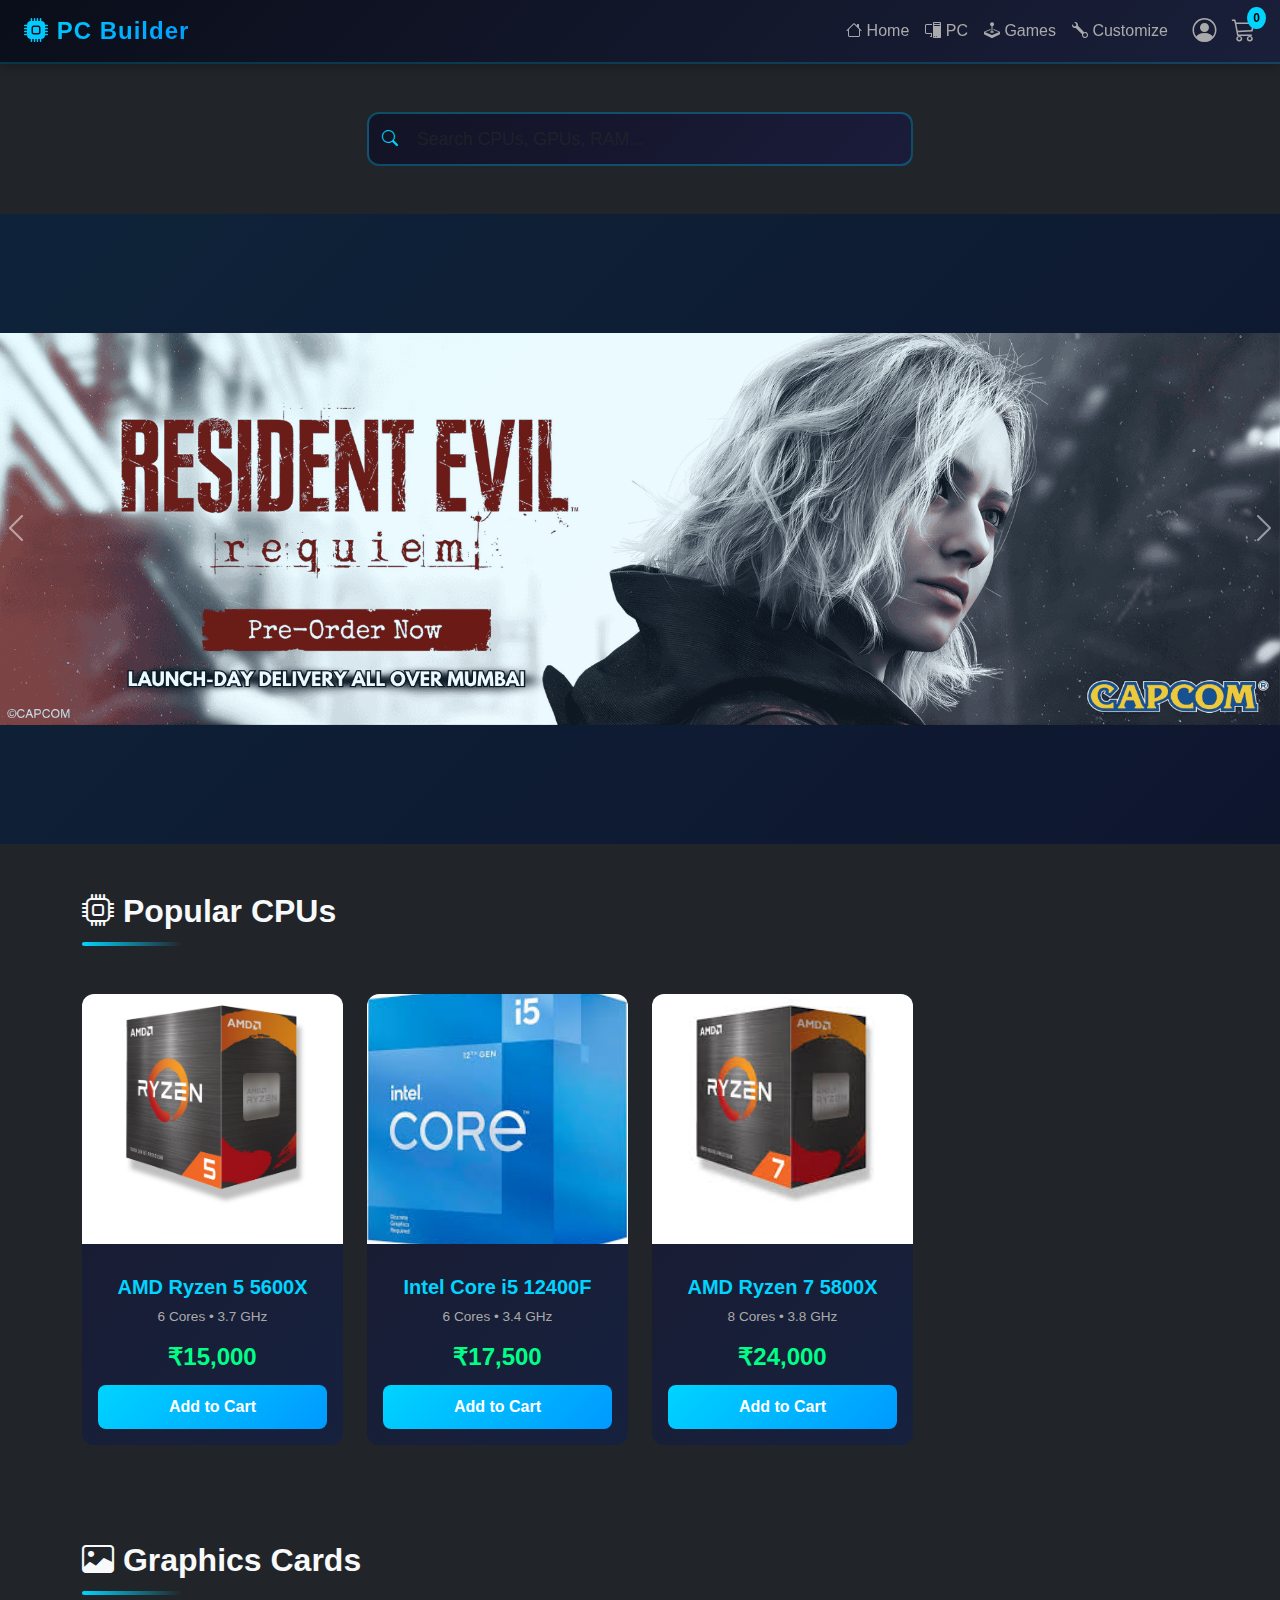
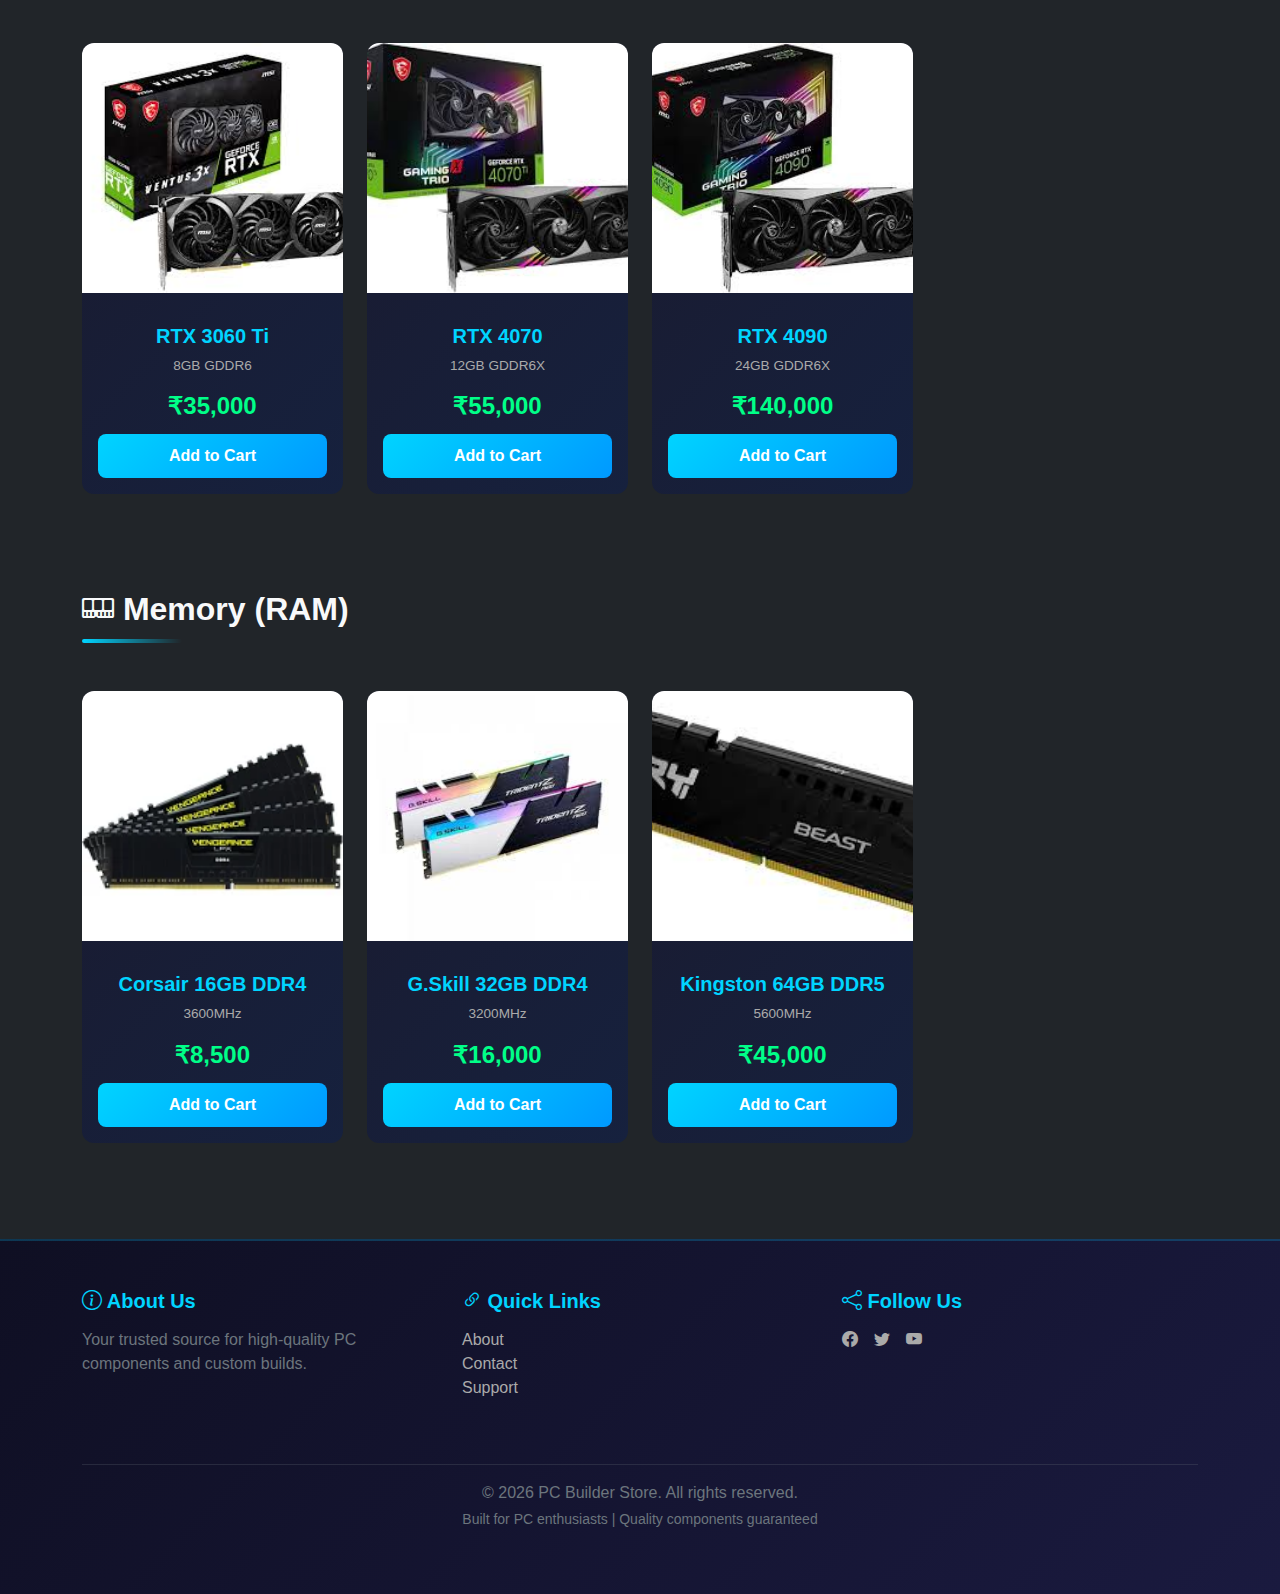
<file: index.html>
<!DOCTYPE html>
<html lang="en">
<head>
<meta charset="UTF-8">
<meta name="viewport" content="width=device-width, initial-scale=1.0">
<title>PC Builder Store - Build Your Perfect PC</title>

<!-- Bootstrap -->
<link href="https://cdn.jsdelivr.net/npm/bootstrap@5.3.3/dist/css/bootstrap.min.css" rel="stylesheet">
<link href="https://cdn.jsdelivr.net/npm/bootstrap-icons/font/bootstrap-icons.css" rel="stylesheet">

<link rel="stylesheet" href="style.css">
<style>
  /* Modern Animations */
  @keyframes slideInDown {
    from {
      opacity: 0;
      transform: translateY(-30px);
    }
    to {
      opacity: 1;
      transform: translateY(0);
    }
  }

  @keyframes fadeInUp {
    from {
      opacity: 0;
      transform: translateY(30px);
    }
    to {
      opacity: 1;
      transform: translateY(0);
    }
  }

  @keyframes glow {
    0%, 100% {
      box-shadow: 0 0 20px rgba(0, 212, 255, 0.5);
    }
    50% {
      box-shadow: 0 0 40px rgba(0, 212, 255, 0.8);
    }
  }

  @keyframes floatUp {
    0% {
      transform: translateY(0px);
    }
    50% {
      transform: translateY(-10px);
    }
    100% {
      transform: translateY(0px);
    }
  }

  @keyframes shimmer {
    0% {
      background-position: -1000px 0;
    }
    100% {
      background-position: 1000px 0;
    }
  }

  /* Modern Navbar */
  .modern-navbar {
    background: linear-gradient(135deg, #0f0f23, #1a1a3f);
    border-bottom: 2px solid rgba(0, 212, 255, 0.2);
    backdrop-filter: blur(10px);
    animation: slideInDown 0.6s ease-out;
  }

  .navbar-brand {
    font-size: 1.5rem;
    background: linear-gradient(135deg, #00d4ff, #0099ff);
    -webkit-background-clip: text;
    -webkit-text-fill-color: transparent;
    font-weight: 700;
    letter-spacing: 1px;
  }

  .nav-link {
    position: relative;
    transition: all 0.3s ease;
    color: #aaa !important;
  }

  .nav-link::after {
    content: '';
    position: absolute;
    bottom: -5px;
    left: 0;
    width: 0;
    height: 2px;
    background: linear-gradient(135deg, #00d4ff, #0099ff);
    transition: width 0.3s ease;
  }

  .nav-link:hover::after {
    width: 100%;
  }

  .nav-link:hover {
    color: #00d4ff !important;
  }

  /* Search Bar */
  .modern-search {
    animation: fadeInUp 0.8s ease-out 0.2s both;
    background: linear-gradient(135deg, rgba(15, 15, 35, 0.8), rgba(26, 26, 63, 0.8));
    border: 2px solid rgba(0, 212, 255, 0.3);
    border-radius: 12px;
    padding: 12px 20px;
    transition: all 0.3s ease;
  }

  .modern-search:focus {
    border-color: #00d4ff;
    box-shadow: 0 0 20px rgba(0, 212, 255, 0.4);
    background: linear-gradient(135deg, rgba(15, 15, 35, 0.95), rgba(26, 26, 63, 0.95));
  }

  /* Hero Section */
  .hero-section {
    position: relative;
    height: 70vh;
    overflow: hidden;
    animation: fadeInUp 1s ease-out 0.3s both;
  }

  .hero-slide {
    height: 100%;
    position: relative;
    background-size: contain;
    background-position: center;
    background-repeat: no-repeat;
    background-color: #0f0f23;
  }

  .hero-slide::before {
    content: '';
    position: absolute;
    top: 0;
    left: 0;
    right: 0;
    bottom: 0;
    background: linear-gradient(135deg, rgba(0, 212, 255, 0.1), rgba(0, 153, 255, 0.05));
    animation: shimmer 3s infinite;
  }

  .carousel-control-prev, .carousel-control-next {
    width: auto;
    height: auto;
    opacity: 0.5;
    transition: all 0.3s ease;
  }

  .carousel-control-prev:hover, .carousel-control-next:hover {
    opacity: 1;
    transform: scale(1.2);
  }

  /* Section Titles */
  .section-title {
    position: relative;
    padding-bottom: 15px;
    animation: fadeInUp 0.8s ease-out both;
    font-weight: 700;
    font-size: 2rem;
  }

  .section-title::after {
    content: '';
    position: absolute;
    bottom: 0;
    left: 0;
    width: 100px;
    height: 4px;
    background: linear-gradient(90deg, #00d4ff, transparent);
    border-radius: 2px;
  }

  /* Product Cards */
  .product-card {
    background: linear-gradient(135deg, #1a1a2e, #16213e);
    border: 1px solid rgba(0, 212, 255, 0.2);
    border-radius: 12px;
    overflow: hidden;
    transition: all 0.4s cubic-bezier(0.23, 1, 0.320, 1);
    animation: fadeInUp 0.8s ease-out backwards;
    position: relative;
  }

  .product-card:nth-child(1) { animation-delay: 0.1s; }
  .product-card:nth-child(2) { animation-delay: 0.2s; }
  .product-card:nth-child(3) { animation-delay: 0.3s; }
  .product-card:nth-child(4) { animation-delay: 0.4s; }

  .product-card:hover {
    transform: translateY(-12px);
    border-color: #00d4ff;
    box-shadow: 0 20px 40px rgba(0, 212, 255, 0.25);
  }

  .product-card::before {
    content: '';
    position: absolute;
    top: 0;
    left: -100%;
    width: 100%;
    height: 100%;
    background: linear-gradient(90deg, transparent, rgba(255, 255, 255, 0.1), transparent);
    transition: left 0.5s ease;
    pointer-events: none;
    z-index: 1;
  }

  .product-card:hover::before {
    left: 100%;
  }

  .product-img {
    height: 250px;
    object-fit: cover;
    transition: transform 0.5s ease;
  }

  .product-card:hover .product-img {
    transform: scale(1.1);
  }

  .product-card h5 {
    color: #00d4ff;
    font-weight: 600;
    margin: 15px 0 8px 0;
  }

  .product-specs {
    font-size: 0.85rem;
    color: #aaa;
    margin-bottom: 12px;
  }

  .product-price {
    font-size: 1.5rem;
    font-weight: 700;
    color: #00ff88;
    margin: 10px 0;
    animation: floatUp 3s ease-in-out infinite;
  }

  /* Modern Button */
  .btn-modern {
    background: linear-gradient(135deg, #00d4ff, #0099ff);
    border: none;
    color: white;
    font-weight: 600;
    border-radius: 8px;
    padding: 10px 20px;
    transition: all 0.3s ease;
    position: relative;
    overflow: hidden;
  }

  .btn-modern::before {
    content: '';
    position: absolute;
    top: 0;
    left: -100%;
    width: 100%;
    height: 100%;
    background: linear-gradient(90deg, transparent, rgba(255, 255, 255, 0.3), transparent);
    transition: left 0.5s ease;
  }

  .btn-modern:hover::before {
    left: 100%;
  }

  .btn-modern:hover {
    box-shadow: 0 8px 25px rgba(0, 212, 255, 0.4);
    transform: translateY(-3px);
  }

  .btn-modern:active {
    transform: translateY(-1px);
  }

  /* Footer */
  .modern-footer {
    background: linear-gradient(135deg, #0f0f23, #1a1a3f);
    border-top: 2px solid rgba(0, 212, 255, 0.2);
    animation: slideInDown 0.6s ease-out backwards 0.5s;
  }

  .footer-title {
    color: #00d4ff;
    font-weight: 700;
    margin-bottom: 15px;
  }

  .footer-link {
    color: #aaa;
    text-decoration: none;
    transition: all 0.3s ease;
  }

  .footer-link:hover {
    color: #00d4ff;
    transform: translateX(5px);
  }

  /* Login Modal */
  .modal-content {
    background: linear-gradient(135deg, #0f0f23, #1a1a3f);
    border: 2px solid rgba(0, 212, 255, 0.3);
    border-radius: 12px;
  }

  .nav-tabs .nav-link {
    color: #aaa;
    border: none;
    border-bottom: 2px solid transparent;
  }

  .nav-tabs .nav-link.active {
    color: #00d4ff;
    border-bottom-color: #00d4ff;
    background: transparent;
  }

  /* Container */
  .modern-container {
    animation: fadeInUp 0.8s ease-out backwards;
  }

  .modern-container:nth-child(1) { animation-delay: 0.4s; }
  .modern-container:nth-child(2) { animation-delay: 0.5s; }
  .modern-container:nth-child(3) { animation-delay: 0.6s; }

  /* Loading Animation */
  @keyframes pulse {
    0%, 100% {
      opacity: 1;
    }
    50% {
      opacity: 0.7;
    }
  }

  .loading {
    animation: pulse 2s ease-in-out infinite;
  }
</style>
</head>

<body class="bg-dark text-light">

<!-- NAVBAR -->
<nav class="navbar navbar-expand-lg modern-navbar sticky-top">
  <div class="container-fluid px-4">
    <a class="navbar-brand" href="index.html"><i class="bi bi-cpu-fill"></i> PC Builder</a>

    <button class="navbar-toggler border-0" type="button" data-bs-toggle="collapse" data-bs-target="#nav">
      <i class="bi bi-list text-info" style="font-size: 1.5rem;"></i>
    </button>

    <div class="collapse navbar-collapse" id="nav">
      <ul class="navbar-nav ms-auto mb-2 mb-lg-0">
        <li class="nav-item"><a class="nav-link" href="index.html"><i class="bi bi-house"></i> Home</a></li>

        <li class="nav-item dropdown">
          <a class="nav-link" href="#" data-bs-toggle="dropdown" aria-expanded="false"><i class="bi bi-pc-display"></i> PC</a>
          <ul class="dropdown-menu dropdown-menu-dark">
            <li><a class="dropdown-item" href="#"><i class="bi bi-gear"></i> PC Components</a></li>
            <li><a class="dropdown-item" href="#"><i class="bi bi-hammer"></i> PC Builds</a></li>
            <li><a class="dropdown-item" href="#"><i class="bi bi-keyboard"></i> PC Accessories</a></li>
            <li><a class="dropdown-item" href="#"><i class="bi bi-box"></i> Prebuilt PCs</a></li>
          </ul>
        </li>

        <li class="nav-item"><a class="nav-link" href="games.html"><i class="bi bi-joystick"></i> Games</a></li>
        <li class="nav-item"><a class="nav-link" href="customize.html"><i class="bi bi-wrench"></i> Customize</a></li>
      </ul>

      <!-- Icons -->
      <div class="d-flex align-items-center gap-3 ms-3">
        <button class="nav-icon btn btn-link" data-bs-toggle="modal" data-bs-target="#loginModal" style="border: none; background: none; padding: 0; color: #aaa;">
          <i class="bi bi-person-circle" style="font-size: 1.5rem;"></i>
        </button>
        <a href="cart.html" class="nav-icon position-relative" style="color: #aaa; text-decoration: none;">
          <i class="bi bi-cart3" style="font-size: 1.5rem;"></i>
          <span class="cart-badge" style="background: #00d4ff; color: #000; padding: 2px 6px; border-radius: 50%; font-size: 0.75rem; font-weight: bold;">0</span>
        </a>
      </div>
    </div>
  </div>
</nav>

<!-- SEARCH BAR -->
<div class="container my-5">
  <div class="row justify-content-center">
    <div class="col-lg-6">
      <div class="position-relative">
        <i class="bi bi-search position-absolute" style="left: 15px; top: 50%; transform: translateY(-50%); color: #00d4ff;"></i>
        <input
          type="text"
          id="searchInput"
          class="form-control modern-search ps-5"
          placeholder="Search CPUs, GPUs, RAM..."
          onkeyup="searchProducts()"
          style="color: #aaa; font-size: 1.1rem;"
        >
      </div>
    </div>
  </div>
</div>

<!-- HERO CAROUSEL -->
<div class="hero-section">
  <div id="heroCarousel" class="carousel slide carousel-fade h-100" data-bs-ride="carousel" data-bs-interval="5000">
    <div class="carousel-inner h-100">

      <div class="carousel-item active h-100">
        <div class="hero-slide" style="background-image: url('static/images/slide1.png');"></div>
      </div>

      <div class="carousel-item h-100">
        <div class="hero-slide" style="background-image: url('static/images/slide2.jpg');"></div>
      </div>

    </div>
    <button class="carousel-control-prev" type="button" data-bs-target="#heroCarousel" data-bs-slide="prev">
      <i class="bi bi-chevron-left" style="font-size: 2rem;"></i>
    </button>
    <button class="carousel-control-next" type="button" data-bs-target="#heroCarousel" data-bs-slide="next">
      <i class="bi bi-chevron-right" style="font-size: 2rem;"></i>
    </button>
  </div>
</div>

<!-- PRODUCTS SECTION -->
<div class="container py-5 modern-container">
  <h3 class="section-title mb-5"><i class="bi bi-cpu"></i> Popular CPUs</h3>

  <div class="row g-4">
    <div class="col-lg-3 col-md-6">
      <div class="card bg-dark border-0 product-card">
        <img src="images/cpu1.jpg" class="product-img">
        <div class="card-body text-center position-relative">
          <h5>AMD Ryzen 5 5600X</h5>
          <p class="product-specs">6 Cores • 3.7 GHz</p>
          <p class="product-price">₹15,000</p>
          <button class="btn btn-modern add-cart w-100">Add to Cart</button>
        </div>
      </div>
    </div>

    <div class="col-lg-3 col-md-6">
      <div class="card bg-dark border-0 product-card">
        <img src="images/cpu2.jpg" class="product-img">
        <div class="card-body text-center position-relative">
          <h5>Intel Core i5 12400F</h5>
          <p class="product-specs">6 Cores • 3.4 GHz</p>
          <p class="product-price">₹17,500</p>
          <button class="btn btn-modern add-cart w-100">Add to Cart</button>
        </div>
      </div>
    </div>

    <div class="col-lg-3 col-md-6">
      <div class="card bg-dark border-0 product-card">
        <img src="images/cpu3.jpg" class="product-img">
        <div class="card-body text-center position-relative">
          <h5>AMD Ryzen 7 5800X</h5>
          <p class="product-specs">8 Cores • 3.8 GHz</p>
          <p class="product-price">₹24,000</p>
          <button class="btn btn-modern add-cart w-100">Add to Cart</button>
        </div>
      </div>
    </div>
  </div>
</div>

<!-- GPU PRODUCTS -->
<div class="container py-5 modern-container">
  <h3 class="section-title mb-5"><i class="bi bi-image"></i> Graphics Cards</h3>

  <div class="row g-4">
    <div class="col-lg-3 col-md-6">
      <div class="card bg-dark border-0 product-card">
        <img src="images/gpu1.jpg" class="product-img">
        <div class="card-body text-center position-relative">
          <h5>RTX 3060 Ti</h5>
          <p class="product-specs">8GB GDDR6</p>
          <p class="product-price">₹35,000</p>
          <button class="btn btn-modern add-cart w-100">Add to Cart</button>
        </div>
      </div>
    </div>

    <div class="col-lg-3 col-md-6">
      <div class="card bg-dark border-0 product-card">
        <img src="images/gpu2.jpg" class="product-img">
        <div class="card-body text-center position-relative">
          <h5>RTX 4070</h5>
          <p class="product-specs">12GB GDDR6X</p>
          <p class="product-price">₹55,000</p>
          <button class="btn btn-modern add-cart w-100">Add to Cart</button>
        </div>
      </div>
    </div>

    <div class="col-lg-3 col-md-6">
      <div class="card bg-dark border-0 product-card">
        <img src="images/gpu3.jpg" class="product-img">
        <div class="card-body text-center position-relative">
          <h5>RTX 4090</h5>
          <p class="product-specs">24GB GDDR6X</p>
          <p class="product-price">₹140,000</p>
          <button class="btn btn-modern add-cart w-100">Add to Cart</button>
        </div>
      </div>
    </div>
  </div>
</div>

<!-- RAM PRODUCTS -->
<div class="container py-5 modern-container">
  <h3 class="section-title mb-5"><i class="bi bi-memory"></i> Memory (RAM)</h3>

  <div class="row g-4">
    <div class="col-lg-3 col-md-6">
      <div class="card bg-dark border-0 product-card">
        <img src="images/ram1.jpg" class="product-img">
        <div class="card-body text-center position-relative">
          <h5>Corsair 16GB DDR4</h5>
          <p class="product-specs">3600MHz</p>
          <p class="product-price">₹8,500</p>
          <button class="btn btn-modern add-cart w-100">Add to Cart</button>
        </div>
      </div>
    </div>

    <div class="col-lg-3 col-md-6">
      <div class="card bg-dark border-0 product-card">
        <img src="images/ram2.jpg" class="product-img">
        <div class="card-body text-center position-relative">
          <h5>G.Skill 32GB DDR4</h5>
          <p class="product-specs">3200MHz</p>
          <p class="product-price">₹16,000</p>
          <button class="btn btn-modern add-cart w-100">Add to Cart</button>
        </div>
      </div>
    </div>

    <div class="col-lg-3 col-md-6">
      <div class="card bg-dark border-0 product-card">
        <img src="images/ram3.jpg" class="product-img">
        <div class="card-body text-center position-relative">
          <h5>Kingston 64GB DDR5</h5>
          <p class="product-specs">5600MHz</p>
          <p class="product-price">₹45,000</p>
          <button class="btn btn-modern add-cart w-100">Add to Cart</button>
        </div>
      </div>
    </div>
  </div>
</div>

<!-- FOOTER -->
<footer class="modern-footer text-light py-5 mt-5">
  <div class="container">
    <div class="row mb-4">
      <div class="col-md-4 mb-4">
        <h5 class="footer-title"><i class="bi bi-info-circle"></i> About Us</h5>
        <p class="text-secondary">Your trusted source for high-quality PC components and custom builds.</p>
      </div>
      <div class="col-md-4 mb-4">
        <h5 class="footer-title"><i class="bi bi-link-45deg"></i> Quick Links</h5>
        <ul class="list-unstyled">
          <li><a href="#" class="footer-link">About</a></li>
          <li><a href="#" class="footer-link">Contact</a></li>
          <li><a href="#" class="footer-link">Support</a></li>
        </ul>
      </div>
      <div class="col-md-4 mb-4">
        <h5 class="footer-title"><i class="bi bi-share"></i> Follow Us</h5>
        <div class="d-flex gap-3">
          <a href="#" class="footer-link"><i class="bi bi-facebook"></i></a>
          <a href="#" class="footer-link"><i class="bi bi-twitter"></i></a>
          <a href="#" class="footer-link"><i class="bi bi-youtube"></i></a>
        </div>
      </div>
    </div>
    <hr class="border-secondary opacity-25">
    <p class="text-center text-secondary mb-1">&copy; 2026 PC Builder Store. All rights reserved.</p>
    <p class="text-center text-secondary small">Built for PC enthusiasts | Quality components guaranteed</p>
  </div>
</footer>

<!-- LOGIN MODAL -->
<div class="modal fade" id="loginModal" tabindex="-1" aria-hidden="true">
  <div class="modal-dialog modal-dialog-centered">
    <div class="modal-content">
      <div class="modal-header border-0">
        <h5 class="modal-title"><i class="bi bi-person-lock"></i> Login to PC Builder</h5>
        <button type="button" class="btn-close btn-close-white" data-bs-dismiss="modal"></button>
      </div>
      <div class="modal-body">
        <ul class="nav nav-tabs mb-3" role="tablist">
          <li class="nav-item" role="presentation">
            <button class="nav-link active" id="email-tab" data-bs-toggle="tab" data-bs-target="#email-login" type="button" role="tab">
              <i class="bi bi-envelope"></i> Email
            </button>
          </li>
          <li class="nav-item" role="presentation">
            <button class="nav-link" id="phone-tab" data-bs-toggle="tab" data-bs-target="#phone-login" type="button" role="tab">
              <i class="bi bi-telephone"></i> Phone
            </button>
          </li>
        </ul>

        <div class="tab-content">
          <div class="tab-pane fade show active" id="email-login" role="tabpanel">
            <form onsubmit="loginWithEmail(event)">
              <div class="mb-3">
                <label class="form-label">Email</label>
                <input type="email" id="loginEmail" class="form-control bg-dark text-light border-secondary" placeholder="demo@example.com" required>
              </div>
              <div class="mb-3">
                <label class="form-label">Password</label>
                <input type="password" id="loginPass" class="form-control bg-dark text-light border-secondary" placeholder="1234" required>
              </div>
              <p class="text-secondary small"><i class="bi bi-info-circle"></i> Demo: <b>demo@example.com</b> / <b>1234</b></p>
              <button type="submit" class="btn btn-modern w-100"><i class="bi bi-check-circle"></i> Login</button>
            </form>
          </div>

          <div class="tab-pane fade" id="phone-login" role="tabpanel">
            <form onsubmit="loginWithPhone(event)">
              <div class="mb-3">
                <label class="form-label">Phone Number</label>
                <input type="tel" id="loginPhone" class="form-control bg-dark text-light border-secondary" placeholder="9876543210" pattern="[0-9]{10}" required>
              </div>
              <div class="mb-3">
                <label class="form-label">OTP</label>
                <input type="text" id="loginOTP" class="form-control bg-dark text-light border-secondary" placeholder="123456" maxlength="6" required>
              </div>
              <p class="text-secondary small"><i class="bi bi-info-circle"></i> Demo: <b>9876543210</b> / <b>123456</b></p>
              <button type="submit" class="btn btn-modern w-100"><i class="bi bi-check-circle"></i> Login</button>
            </form>
          </div>
        </div>
      </div>
    </div>
  </div>
</div>

<script src="https://cdn.jsdelivr.net/npm/bootstrap@5.3.3/dist/js/bootstrap.bundle.min.js"></script>
<script src="script.js"></script>
</body>
</html>
</file>
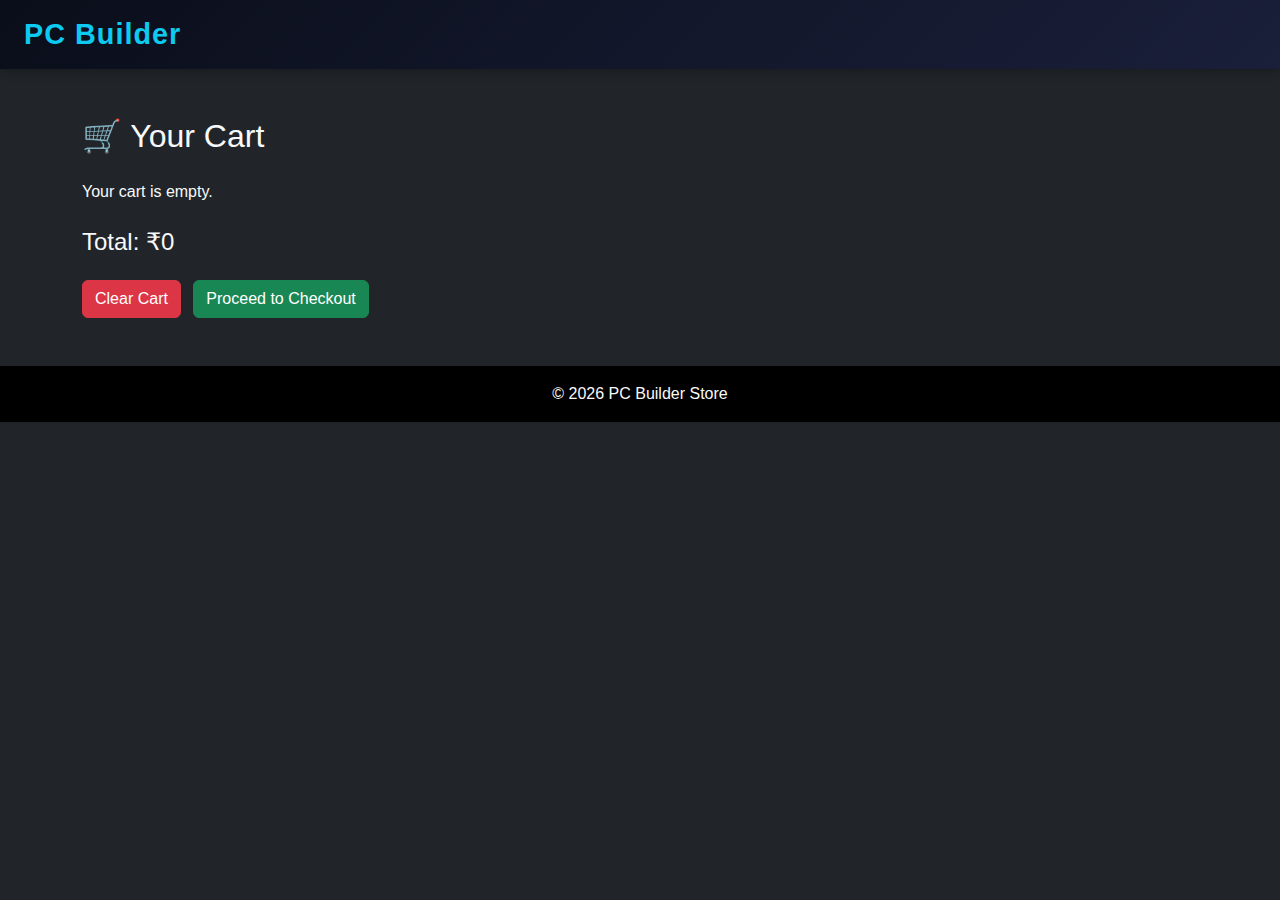
<file: cart.html>
<!DOCTYPE html>
<html lang="en">
<head>
<meta charset="UTF-8">
<meta name="viewport" content="width=device-width, initial-scale=1.0">
<title>Your Cart</title>

<link href="https://cdn.jsdelivr.net/npm/bootstrap@5.3.3/dist/css/bootstrap.min.css" rel="stylesheet">
<link href="https://cdn.jsdelivr.net/npm/bootstrap-icons/font/bootstrap-icons.css" rel="stylesheet">
<link rel="stylesheet" href="style.css">
</head>

<body class="bg-dark text-light">

<nav class="navbar navbar-dark bg-dark px-4">
  <a class="navbar-brand text-info fw-bold" href="index.html">PC Builder</a>
</nav>

<div class="container py-5">
  <h2 class="mb-4">🛒 Your Cart</h2>

  <div id="cartItems"></div>

  <h4 class="mt-4">Total: ₹<span id="cartTotal">0</span></h4>

  <div class="mt-4">
    <button class="btn btn-danger" onclick="clearCart()">Clear Cart</button>
    <a href="checkout.html" class="btn btn-success ms-2">Proceed to Checkout</a>
  </div>
</div>

<footer class="text-center text-light py-3 bg-black">
  © 2026 PC Builder Store
</footer>

<script src="script.js"></script>
</body>
</html>
</file>
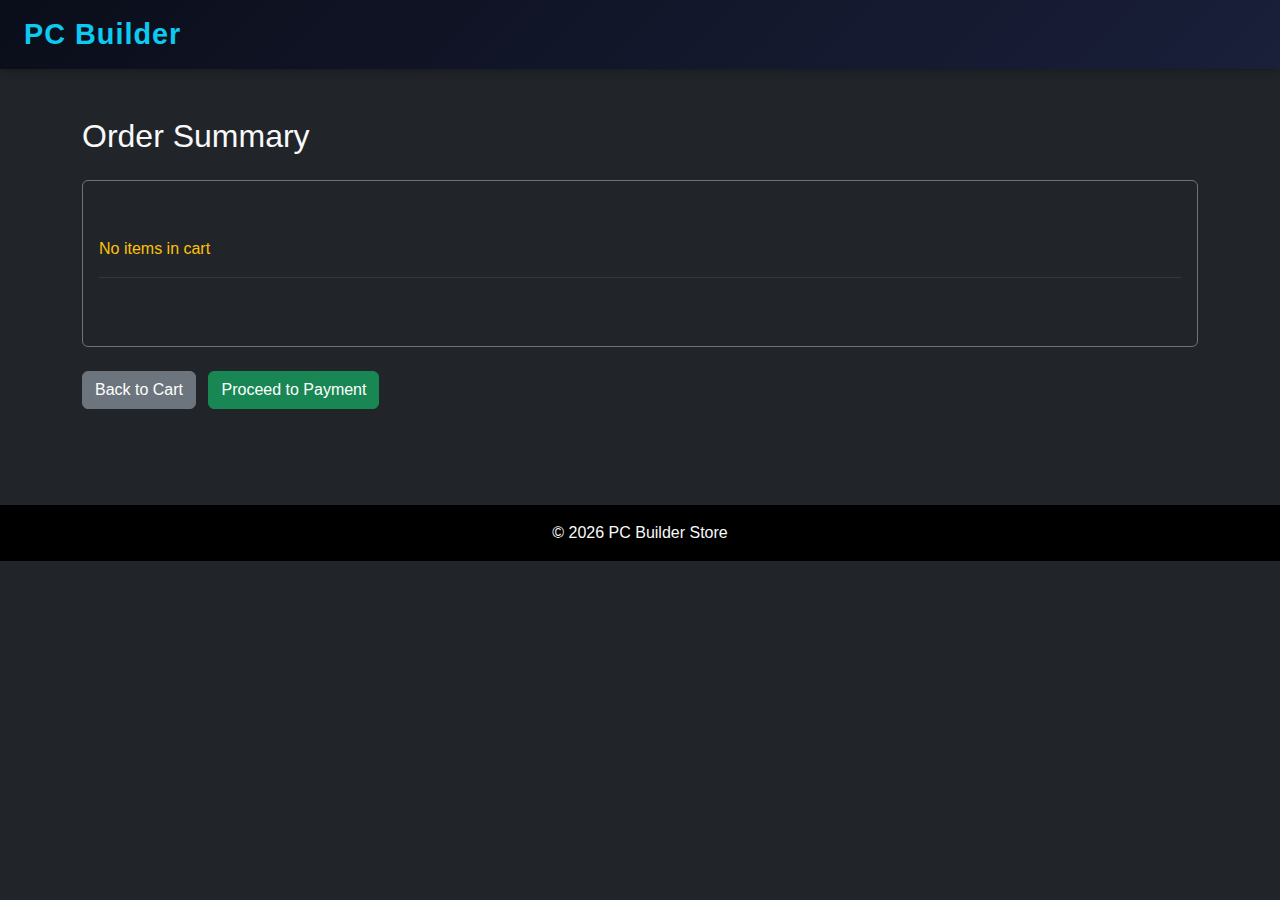
<file: checkout.html>
<!DOCTYPE html>
<html>
<head>
<title>Checkout</title>
<link href="https://cdn.jsdelivr.net/npm/bootstrap@5.3.3/dist/css/bootstrap.min.css" rel="stylesheet">
<link rel="stylesheet" href="style.css">
</head>
<body class="bg-dark text-light">

<nav class="navbar navbar-dark bg-dark px-4">
  <a class="navbar-brand text-info fw-bold" href="index.html">PC Builder</a>
</nav>

<div class="container py-5">
<h2 class="mb-4">Order Summary</h2>

<div class="card bg-dark border-secondary">
  <div class="card-body">
    <div id="summary"></div>
    <hr class="text-secondary">
    <h4 class="mt-3">Total: ₹<span id="checkoutTotal">0</span></h4>
  </div>
</div>

<div class="mt-4">
  <a href="cart.html" class="btn btn-secondary">Back to Cart</a>
  <button class="btn btn-success ms-2" onclick="continuePayment()">Proceed to Payment</button>
</div>
</div>

<footer class="text-center text-light py-3 bg-black mt-5">
  © 2026 PC Builder Store
</footer>

<script src="script.js"></script>
<script>
function continuePayment() {
    // No login required - proceed directly to payment
    window.location.href = "payment.html";
}
</script>

</body>
</html>
</file>
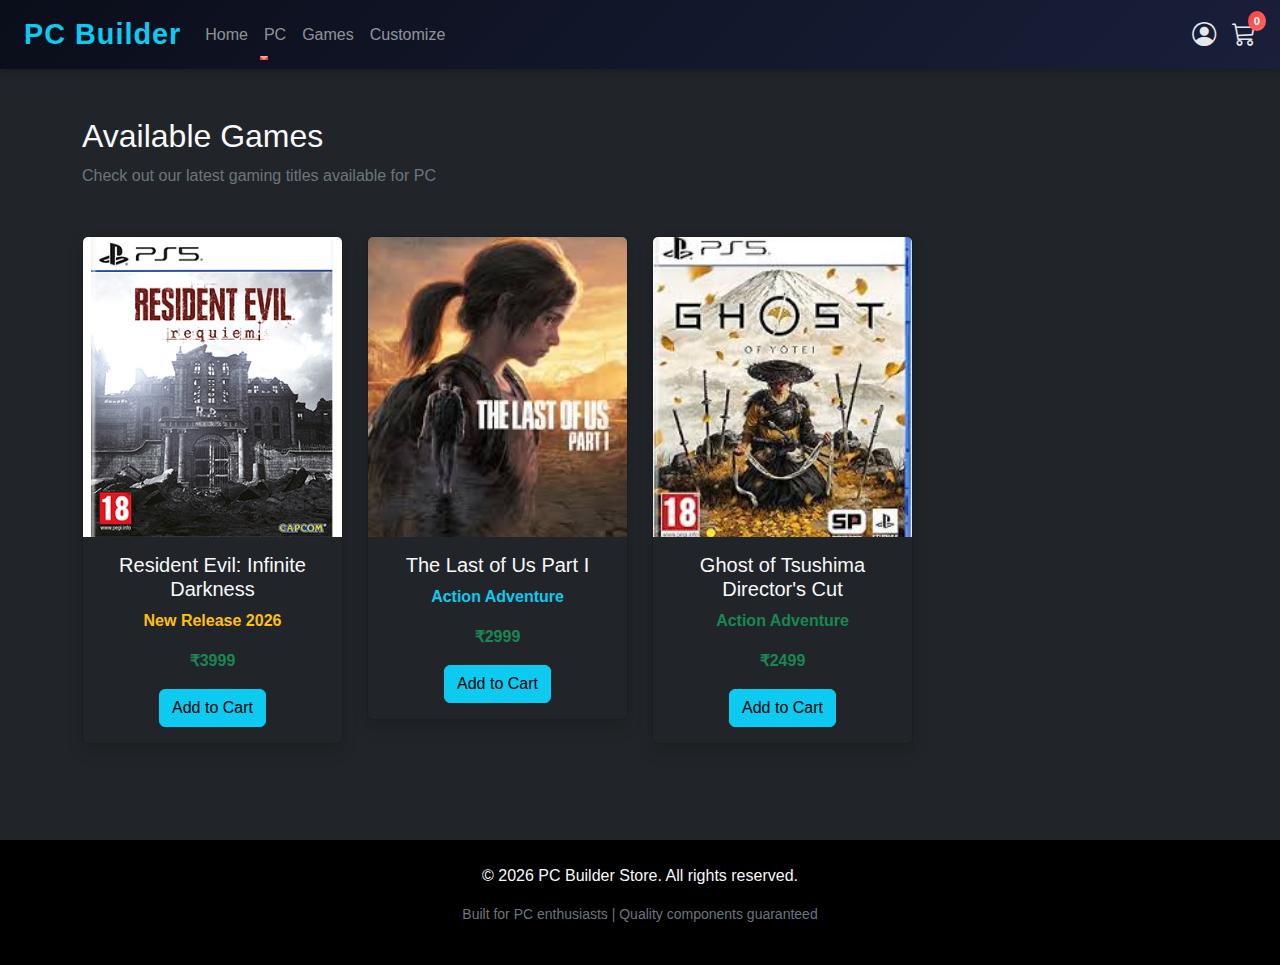
<file: games.html>
<!DOCTYPE html>
<html lang="en">
<head>
<meta charset="UTF-8">
<meta name="viewport" content="width=device-width, initial-scale=1.0">
<title>Games - PC Builder Store</title>

<!-- Bootstrap -->
<link href="https://cdn.jsdelivr.net/npm/bootstrap@5.3.3/dist/css/bootstrap.min.css" rel="stylesheet">
<link href="https://cdn.jsdelivr.net/npm/bootstrap-icons/font/bootstrap-icons.css" rel="stylesheet">

<link rel="stylesheet" href="style.css">
</head>

<body class="bg-dark text-light">

<!-- NAVBAR -->
<nav class="navbar navbar-expand-lg navbar-dark bg-dark px-4">
  <a class="navbar-brand fw-bold text-info" href="index.html">PC Builder</a>

  <button class="navbar-toggler" type="button" data-bs-toggle="collapse" data-bs-target="#nav">
    <span class="navbar-toggler-icon"></span>
  </button>

  <div class="collapse navbar-collapse" id="nav">
    <ul class="navbar-nav me-auto">
      <li class="nav-item"><a class="nav-link" href="index.html">Home</a></li>

      <li class="nav-item dropdown dropdown-hover">
        <a class="nav-link dropdown-toggle" href="#">PC</a>
        <ul class="dropdown-menu dropdown-menu-dark">
          <li><a class="dropdown-item" href="#">PC Components</a></li>
          <li><a class="dropdown-item" href="#">PC Builds</a></li>
          <li><a class="dropdown-item" href="#">PC Accessories</a></li>
          <li><a class="dropdown-item" href="#">Prebuilt PCs</a></li>
        </ul>
      </li>

      <li class="nav-item"><a class="nav-link" href="games.html">Games</a></li>
      <li class="nav-item"><a class="nav-link" href="customize.html">Customize</a></li>
    </ul>

    <!-- Icons -->
    <div class="d-flex align-items-center gap-3">
      <button class="nav-icon btn btn-link" data-bs-toggle="modal" data-bs-target="#loginModal" style="border: none; background: none; padding: 0;">
        <i class="bi bi-person-circle" style="font-size: 1.5rem;"></i>
      </button>
      <a href="cart.html" class="nav-icon position-relative">
        <i class="bi bi-cart3"></i>
        <span class="cart-badge">0</span>
      </a>
    </div>
  </div>
</nav>

<!-- GAMES SECTION -->
<div class="container py-5">
  <h2 class="mb-2">Available Games</h2>
  <p class="text-secondary mb-5">Check out our latest gaming titles available for PC</p>

  <div class="row g-4">

    <!-- RESIDENT EVIL NEW GAME -->
    <div class="col-lg-3 col-md-6">
      <div class="card bg-dark text-light shadow">
        <img src="/images/Resident-Evil-Requiem-PS5.jpg" class="card-img-top" alt="Resident Evil" style="height: 300px; object-fit: cover;">
        <div class="card-body text-center">
          <h5>Resident Evil: Infinite Darkness</h5>
          <p class="text-warning fw-bold">New Release 2026</p>
          <p class="text-success fw-bold">₹3999</p>
          <button class="btn btn-info add-cart">Add to Cart</button>
        </div>
      </div>
    </div>

    <!-- LAST OF US -->
    <div class="col-lg-3 col-md-6">
      <div class="card bg-dark text-light shadow">
        <img src="images/lou.jpeg" class="card-img-top" alt="The Last of Us" style="height: 300px; object-fit: cover;">
        <div class="card-body text-center">
          <h5>The Last of Us Part I</h5>
          <p class="text-info fw-bold">Action Adventure</p>
          <p class="text-success fw-bold">₹2999</p>
          <button class="btn btn-info add-cart">Add to Cart</button>
        </div>
      </div>
    </div>

    <!-- GHOST OF TSUSHIMA -->
    <div class="col-lg-3 col-md-6">
      <div class="card bg-dark text-light shadow">
        <img src="images/got.jpeg" class="card-img-top" alt="Ghost of Tsushima" style="height: 300px; object-fit: cover;">
        <div class="card-body text-center">
          <h5>Ghost of Tsushima Director's Cut</h5>
          <p class="text-success fw-bold">Action Adventure</p>
          <p class="text-success fw-bold">₹2499</p>
          <button class="btn btn-info add-cart">Add to Cart</button>
        </div>
      </div>
    </div>

  </div>
</div>

<!-- FOOTER -->
<footer class="text-center text-light py-4 bg-black mt-5">
  <p>&copy; 2026 PC Builder Store. All rights reserved.</p>
  <p class="text-secondary small">Built for PC enthusiasts | Quality components guaranteed</p>
</footer>

<!-- LOGIN MODAL -->
<div class="modal fade" id="loginModal" tabindex="-1" aria-hidden="true">
  <div class="modal-dialog modal-dialog-centered">
    <div class="modal-content bg-dark border-secondary">
      <div class="modal-header border-secondary">
        <h5 class="modal-title">Login to PC Builder</h5>
        <button type="button" class="btn-close btn-close-white" data-bs-dismiss="modal"></button>
      </div>
      <div class="modal-body">
        <form onsubmit="loginUser(event)">
          <div class="mb-3">
            <label class="form-label">Username</label>
            <input type="text" id="loginUser" class="form-control bg-dark text-light border-secondary" placeholder="admin" required>
          </div>
          <div class="mb-3">
            <label class="form-label">Password</label>
            <input type="password" id="loginPass" class="form-control bg-dark text-light border-secondary" placeholder="1234" required>
          </div>
          <p class="text-secondary small">Demo: Username: <b>admin</b> | Password: <b>1234</b></p>
          <button type="submit" class="btn btn-info w-100">Login</button>
        </form>
      </div>
    </div>
  </div>
</div>

<script src="https://cdn.jsdelivr.net/npm/bootstrap@5.3.3/dist/js/bootstrap.bundle.min.js"></script>
<script src="script.js"></script>
</body>
</html>
</file>
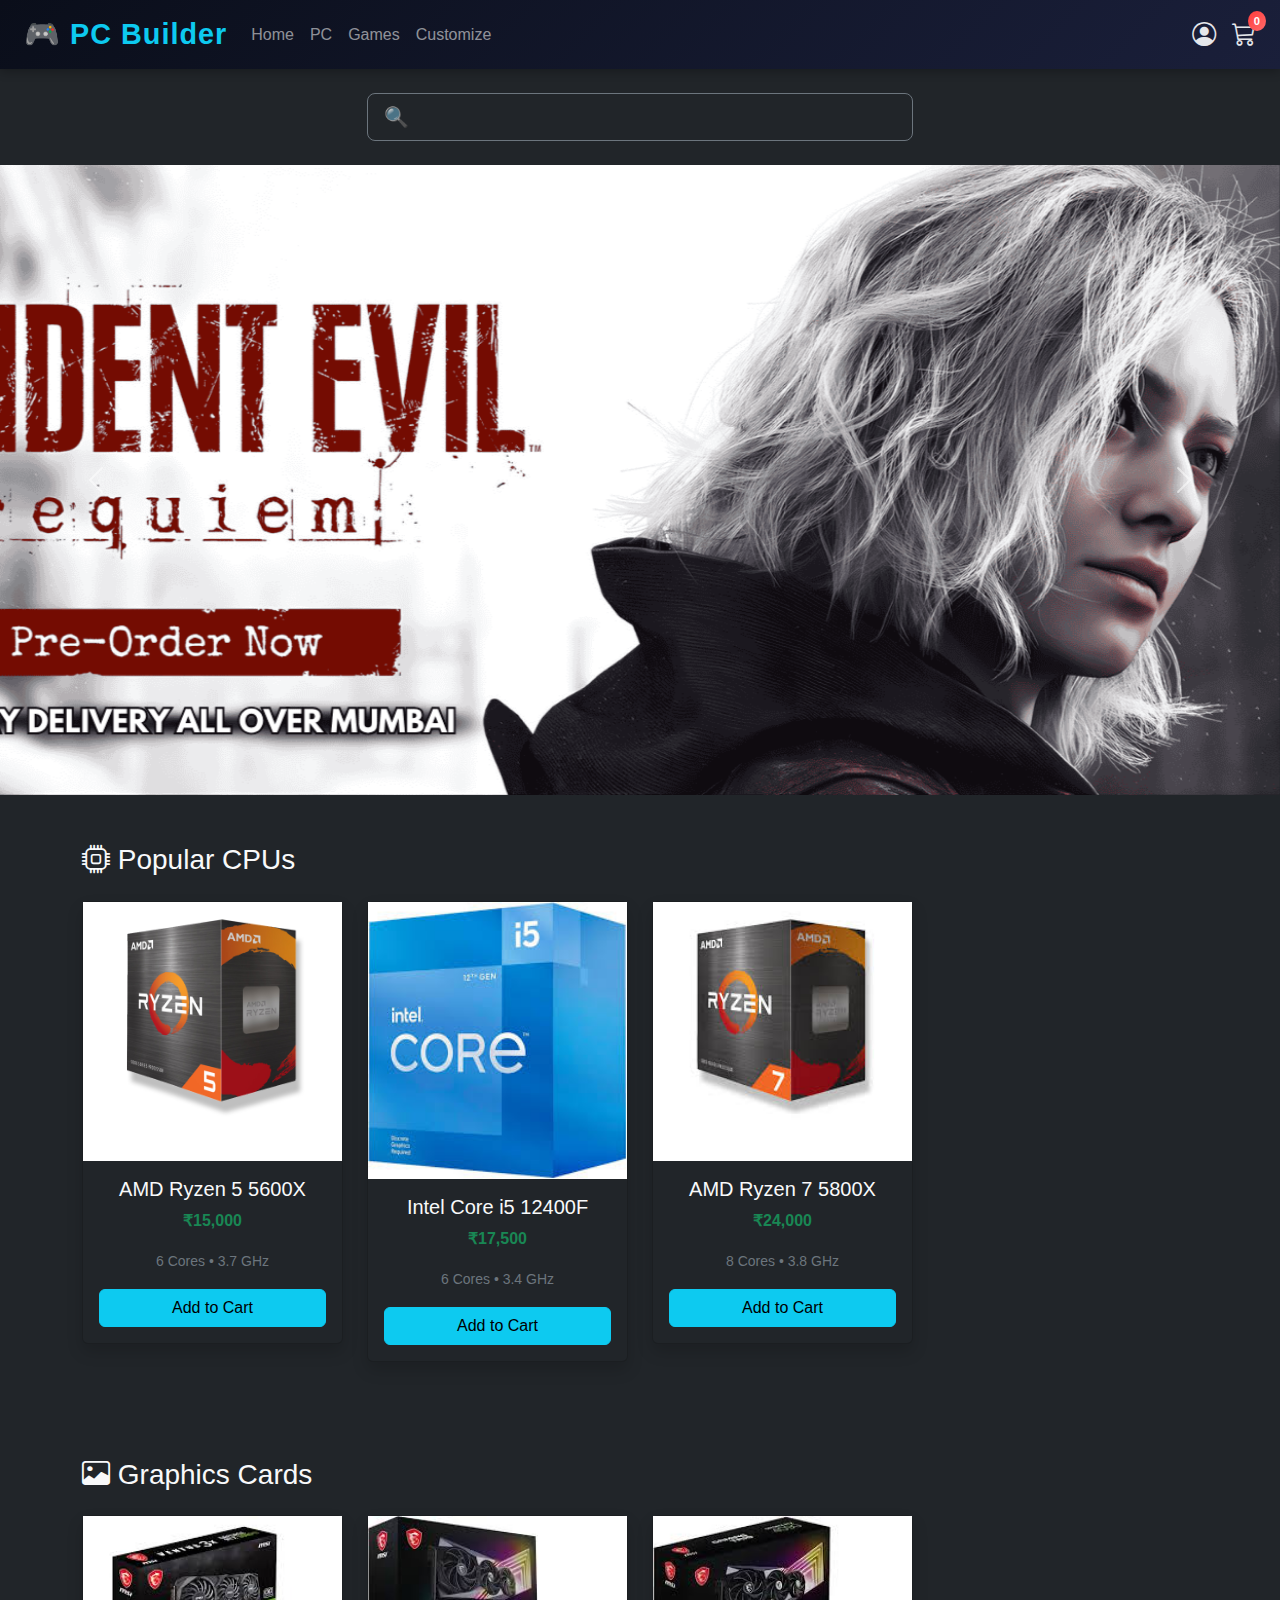
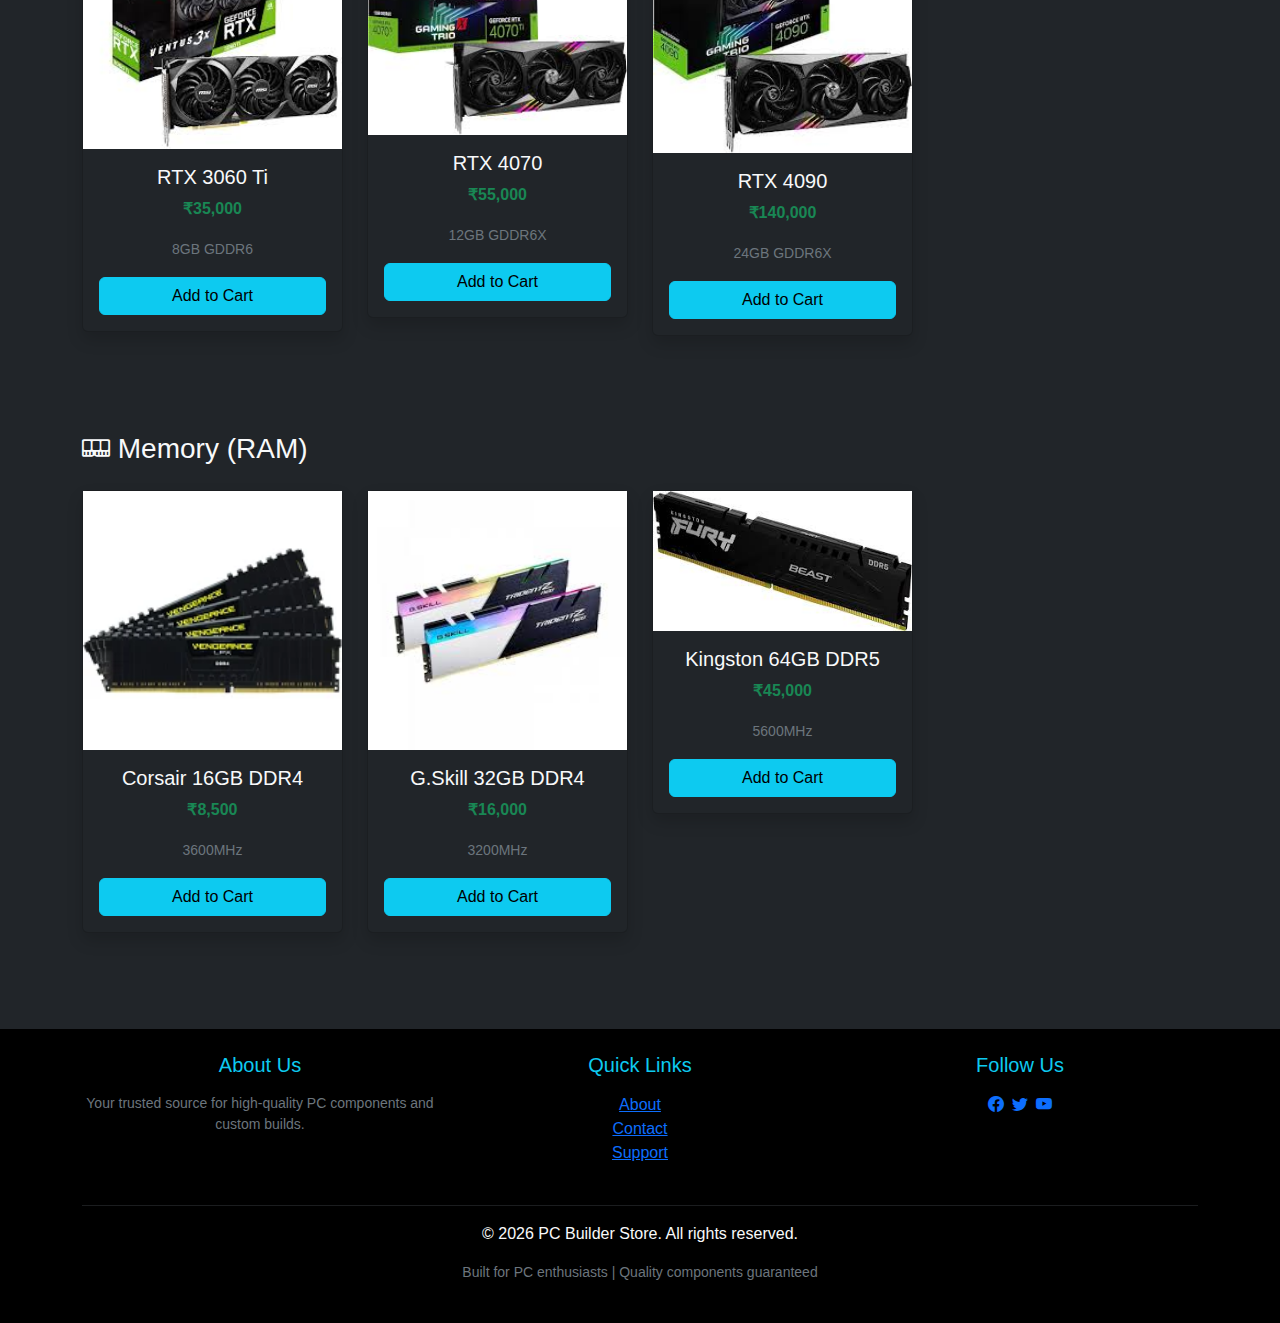
<file: index-old.html>
<!DOCTYPE html>
<html lang="en">
<head>
<meta charset="UTF-8">
<meta name="viewport" content="width=device-width, initial-scale=1.0">
<title>PC Builder Store - Build Your Perfect PC</title>

<!-- Bootstrap -->
<link href="https://cdn.jsdelivr.net/npm/bootstrap@5.3.3/dist/css/bootstrap.min.css" rel="stylesheet">
<link href="https://cdn.jsdelivr.net/npm/bootstrap-icons/font/bootstrap-icons.css" rel="stylesheet">

<link rel="stylesheet" href="style.css">
</head>

<body class="bg-dark text-light">

<!-- NAVBAR -->
<nav class="navbar navbar-expand-lg navbar-dark bg-dark px-4">
  <a class="navbar-brand fw-bold text-info" href="index.html">🎮 PC Builder</a>

  <button class="navbar-toggler" type="button" data-bs-toggle="collapse" data-bs-target="#nav">
    <span class="navbar-toggler-icon"></span>
  </button>

  <div class="collapse navbar-collapse" id="nav">
    <ul class="navbar-nav me-auto">
      <li class="nav-item"><a class="nav-link" href="index.html">Home</a></li>

      <li class="nav-item dropdown dropdown-hover">
        <a class="nav-link" href="#" data-bs-toggle="dropdown" aria-expanded="false">PC</a>
        <ul class="dropdown-menu dropdown-menu-dark">
          <li><a class="dropdown-item" href="#">PC Components</a></li>
          <li><a class="dropdown-item" href="#">PC Builds</a></li>
          <li><a class="dropdown-item" href="#">PC Accessories</a></li>
          <li><a class="dropdown-item" href="#">Prebuilt PCs</a></li>
        </ul>
      </li>

      <li class="nav-item"><a class="nav-link" href="games.html">Games</a></li>
      <li class="nav-item"><a class="nav-link" href="customize.html">Customize</a></li>
    </ul>

    <!-- Icons -->
    <div class="d-flex align-items-center gap-3">
      <button class="nav-icon btn btn-link" data-bs-toggle="modal" data-bs-target="#loginModal" style="border: none; background: none; padding: 0;">
        <i class="bi bi-person-circle" style="font-size: 1.5rem;"></i>
      </button>
      <a href="cart.html" class="nav-icon position-relative">
        <i class="bi bi-cart3"></i>
        <span class="cart-badge">0</span>
      </a>
    </div>
  </div>
</nav>

<!-- SEARCH BAR -->
<div class="container my-4">
  <div class="row justify-content-center">
    <div class="col-md-6">
      <input
        type="text"
        id="searchInput"
        class="form-control form-control-lg bg-dark text-light border-secondary"
        placeholder="🔍 Search CPUs, GPUs, RAM..."
        onkeyup="searchProducts()"
      >
    </div>
  </div>
</div>

<!-- HERO CAROUSEL -->
<div id="heroCarousel" class="carousel slide carousel-fade" data-bs-ride="carousel" data-bs-interval="4000">
  <div class="carousel-inner">

    <div class="carousel-item active">
      <div class="hero-slide" style="background-image: url('static/images/slide1.png'); background-size: cover; background-position: center; height: 70vh;"></div>
    </div>

    <div class="carousel-item">
      <div class="hero-slide" style="background-image: url('static/images/slide2.jpg'); background-size: contain; background-position: center; height: 70vh;"></div>
    </div>

  </div>
  <button class="carousel-control-prev" type="button" data-bs-target="#heroCarousel" data-bs-slide="prev">
    <span class="carousel-control-prev-icon"></span>
  </button>
  <button class="carousel-control-next" type="button" data-bs-target="#heroCarousel" data-bs-slide="next">
    <span class="carousel-control-next-icon"></span>
  </button>
</div>

<!-- PRODUCTS SECTION -->
<div class="container py-5">
  <h3 class="mb-4"><i class="bi bi-cpu"></i> Popular CPUs</h3>

  <div class="row g-4">

    <div class="col-lg-3 col-md-6">
      <div class="card bg-dark text-light shadow">
        <img src="images/cpu1.jpg" class="product-img">
        <div class="card-body text-center">
          <h5>AMD Ryzen 5 5600X</h5>
          <p class="text-success fw-bold">₹15,000</p>
          <small class="text-secondary">6 Cores • 3.7 GHz</small>
          <button class="btn btn-info add-cart w-100 mt-3">Add to Cart</button>
        </div>
      </div>
    </div>

    <div class="col-lg-3 col-md-6">
      <div class="card bg-dark text-light shadow">
        <img src="images/cpu2.jpg" class="product-img">
        <div class="card-body text-center">
          <h5>Intel Core i5 12400F</h5>
          <p class="text-success fw-bold">₹17,500</p>
          <small class="text-secondary">6 Cores • 3.4 GHz</small>
          <button class="btn btn-info add-cart w-100 mt-3">Add to Cart</button>
        </div>
      </div>
    </div>

    <div class="col-lg-3 col-md-6">
      <div class="card bg-dark text-light shadow">
        <img src="images/cpu3.jpg" class="product-img">
        <div class="card-body text-center">
          <h5>AMD Ryzen 7 5800X</h5>
          <p class="text-success fw-bold">₹24,000</p>
          <small class="text-secondary">8 Cores • 3.8 GHz</small>
          <button class="btn btn-info add-cart w-100 mt-3">Add to Cart</button>
        </div>
      </div>
    </div>

  </div>
</div>

<!-- GPU PRODUCTS -->
<div class="container py-5">
  <h3 class="mb-4"><i class="bi bi-image"></i> Graphics Cards</h3>

  <div class="row g-4">

    <div class="col-lg-3 col-md-6">
      <div class="card bg-dark text-light shadow">
        <img src="images/gpu1.jpg" class="product-img">
        <div class="card-body text-center">
          <h5>RTX 3060 Ti</h5>
          <p class="text-success fw-bold">₹35,000</p>
          <small class="text-secondary">8GB GDDR6</small>
          <button class="btn btn-info add-cart w-100 mt-3">Add to Cart</button>
        </div>
      </div>
    </div>

    <div class="col-lg-3 col-md-6">
      <div class="card bg-dark text-light shadow">
        <img src="images/gpu2.jpg" class="product-img">
        <div class="card-body text-center">
          <h5>RTX 4070</h5>
          <p class="text-success fw-bold">₹55,000</p>
          <small class="text-secondary">12GB GDDR6X</small>
          <button class="btn btn-info add-cart w-100 mt-3">Add to Cart</button>
        </div>
      </div>
    </div>

    <div class="col-lg-3 col-md-6">
      <div class="card bg-dark text-light shadow">
        <img src="images/gpu3.jpg" class="product-img">
        <div class="card-body text-center">
          <h5>RTX 4090</h5>
          <p class="text-success fw-bold">₹140,000</p>
          <small class="text-secondary">24GB GDDR6X</small>
          <button class="btn btn-info add-cart w-100 mt-3">Add to Cart</button>
        </div>
      </div>
    </div>

  </div>
</div>

<!-- RAM PRODUCTS -->
<div class="container py-5">
  <h3 class="mb-4"><i class="bi bi-memory"></i> Memory (RAM)</h3>

  <div class="row g-4">

    <div class="col-lg-3 col-md-6">
      <div class="card bg-dark text-light shadow">
        <img src="images/ram1.jpg" class="product-img">
        <div class="card-body text-center">
          <h5>Corsair 16GB DDR4</h5>
          <p class="text-success fw-bold">₹8,500</p>
          <small class="text-secondary">3600MHz</small>
          <button class="btn btn-info add-cart w-100 mt-3">Add to Cart</button>
        </div>
      </div>
    </div>

    <div class="col-lg-3 col-md-6">
      <div class="card bg-dark text-light shadow">
        <img src="images/ram2.jpg" class="product-img">
        <div class="card-body text-center">
          <h5>G.Skill 32GB DDR4</h5>
          <p class="text-success fw-bold">₹16,000</p>
          <small class="text-secondary">3200MHz</small>
          <button class="btn btn-info add-cart w-100 mt-3">Add to Cart</button>
        </div>
      </div>
    </div>

    <div class="col-lg-3 col-md-6">
      <div class="card bg-dark text-light shadow">
        <img src="images/ram3.jpg" class="product-img">
        <div class="card-body text-center">
          <h5>Kingston 64GB DDR5</h5>
          <p class="text-success fw-bold">₹45,000</p>
          <small class="text-secondary">5600MHz</small>
          <button class="btn btn-info add-cart w-100 mt-3">Add to Cart</button>
        </div>
      </div>
    </div>

  </div>
</div>

<!-- FOOTER -->
<footer class="text-center text-light py-4 bg-black mt-5">
  <div class="container">
    <div class="row mb-4">
      <div class="col-md-4">
        <h5 class="text-info mb-3">About Us</h5>
        <p class="text-secondary small">Your trusted source for high-quality PC components and custom builds.</p>
      </div>
      <div class="col-md-4">
        <h5 class="text-info mb-3">Quick Links</h5>
        <ul class="list-unstyled">
          <li><a href="#" class="footer-link">About</a></li>
          <li><a href="#" class="footer-link">Contact</a></li>
          <li><a href="#" class="footer-link">Support</a></li>
        </ul>
      </div>
      <div class="col-md-4">
        <h5 class="text-info mb-3">Follow Us</h5>
        <div class="d-flex gap-2 justify-content-center">
          <a href="#" class="footer-link"><i class="bi bi-facebook"></i></a>
          <a href="#" class="footer-link"><i class="bi bi-twitter"></i></a>
          <a href="#" class="footer-link"><i class="bi bi-youtube"></i></a>
        </div>
      </div>
    </div>
    <hr class="border-secondary">
    <p>&copy; 2026 PC Builder Store. All rights reserved.</p>
    <p class="text-secondary small">Built for PC enthusiasts | Quality components guaranteed</p>
  </div>
</footer>

<!-- LOGIN MODAL -->
<div class="modal fade" id="loginModal" tabindex="-1" aria-hidden="true">
  <div class="modal-dialog modal-dialog-centered">
    <div class="modal-content bg-dark border-secondary">
      <div class="modal-header border-secondary">
        <h5 class="modal-title"><i class="bi bi-person-lock"></i> Login to PC Builder</h5>
        <button type="button" class="btn-close btn-close-white" data-bs-dismiss="modal"></button>
      </div>
      <div class="modal-body">
        <ul class="nav nav-tabs nav-tabs-dark mb-3" role="tablist">
          <li class="nav-item" role="presentation">
            <button class="nav-link active" id="email-tab" data-bs-toggle="tab" data-bs-target="#email-login" type="button" role="tab">
              <i class="bi bi-envelope"></i> Email
            </button>
          </li>
          <li class="nav-item" role="presentation">
            <button class="nav-link" id="phone-tab" data-bs-toggle="tab" data-bs-target="#phone-login" type="button" role="tab">
              <i class="bi bi-telephone"></i> Phone
            </button>
          </li>
        </ul>

        <div class="tab-content">
          <!-- EMAIL LOGIN -->
          <div class="tab-pane fade show active" id="email-login" role="tabpanel">
            <form onsubmit="loginWithEmail(event)">
              <div class="mb-3">
                <label class="form-label">Email</label>
                <input type="email" id="loginEmail" class="form-control bg-dark text-light border-secondary" placeholder="demo@example.com" required>
              </div>
              <div class="mb-3">
                <label class="form-label">Password</label>
                <input type="password" id="loginPass" class="form-control bg-dark text-light border-secondary" placeholder="1234" required>
              </div>
              <p class="text-secondary small"><i class="bi bi-info-circle"></i> Demo: Email: <b>demo@example.com</b> | Password: <b>1234</b></p>
              <button type="submit" class="btn btn-info w-100"><i class="bi bi-check-circle"></i> Login</button>
            </form>
          </div>

          <!-- PHONE LOGIN -->
          <div class="tab-pane fade" id="phone-login" role="tabpanel">
            <form onsubmit="loginWithPhone(event)">
              <div class="mb-3">
                <label class="form-label">Phone Number</label>
                <input type="tel" id="loginPhone" class="form-control bg-dark text-light border-secondary" placeholder="9876543210" pattern="[0-9]{10}" required>
              </div>
              <div class="mb-3">
                <label class="form-label">OTP</label>
                <input type="text" id="loginOTP" class="form-control bg-dark text-light border-secondary" placeholder="123456" maxlength="6" required>
              </div>
              <p class="text-secondary small"><i class="bi bi-info-circle"></i> Demo: Phone: <b>9876543210</b> | OTP: <b>123456</b></p>
              <button type="submit" class="btn btn-info w-100"><i class="bi bi-check-circle"></i> Login</button>
            </form>
          </div>
        </div>
      </div>
    </div>
  </div>
</div>

<script src="https://cdn.jsdelivr.net/npm/bootstrap@5.3.3/dist/js/bootstrap.bundle.min.js"></script>
<script src="script.js"></script>
</body>
</html></
</file>
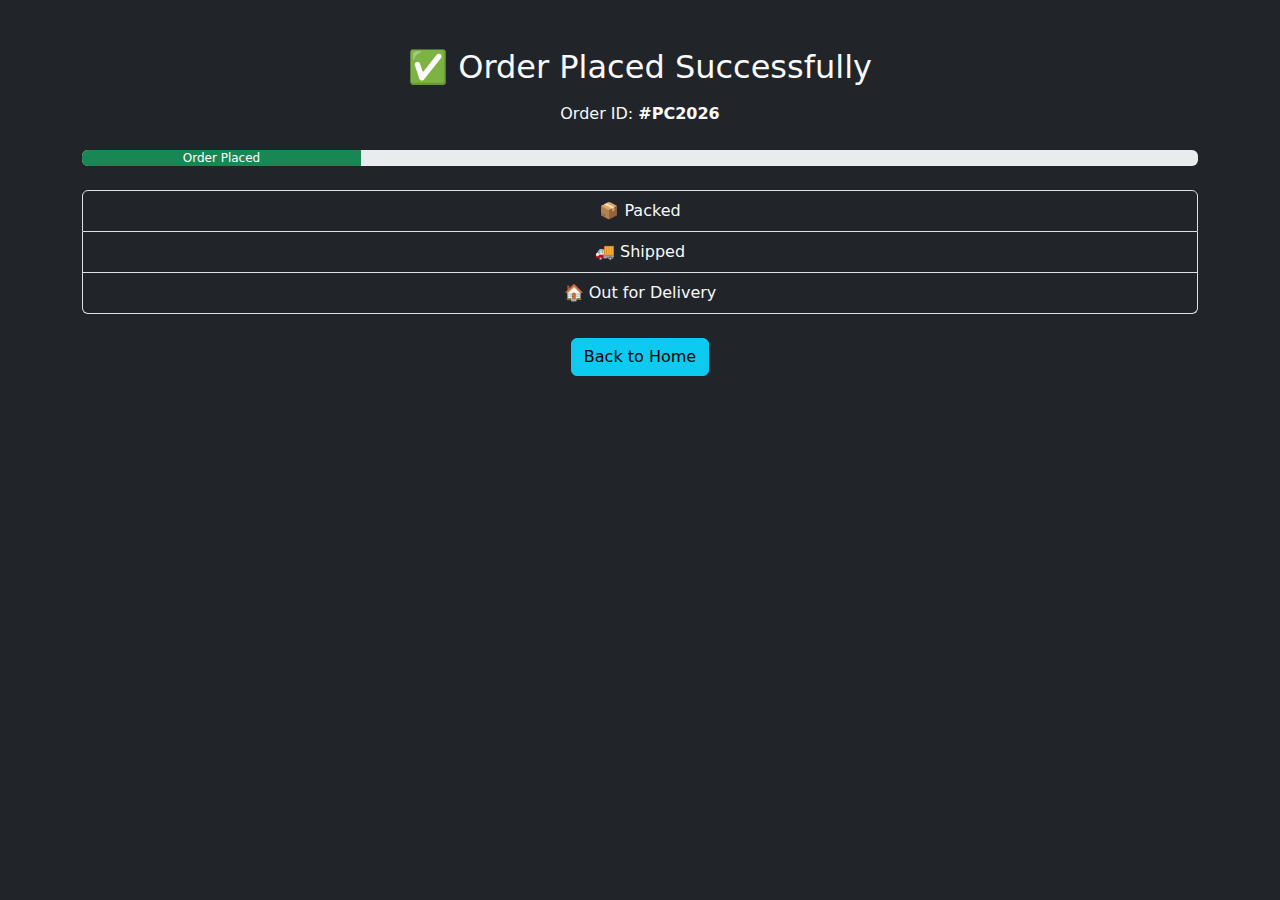
<file: order.html>
<!DOCTYPE html>
<html>
<head>
<title>Order Placed</title>
<link href="https://cdn.jsdelivr.net/npm/bootstrap@5.3.3/dist/css/bootstrap.min.css" rel="stylesheet">
</head>
<body class="bg-dark text-light">

<div class="container py-5 text-center">
<h2>✅ Order Placed Successfully</h2>

<p class="mt-3">Order ID: <b>#PC2026</b></p>

<div class="progress mt-4">
  <div class="progress-bar bg-success" style="width: 25%">Order Placed</div>
</div>

<ul class="list-group list-group-dark mt-4">
<li class="list-group-item bg-dark text-light">📦 Packed</li>
<li class="list-group-item bg-dark text-light">🚚 Shipped</li>
<li class="list-group-item bg-dark text-light">🏠 Out for Delivery</li>
</ul>

<a href="index.html" class="btn btn-info mt-4">Back to Home</a>
</div>

</body>
</html>
</file>
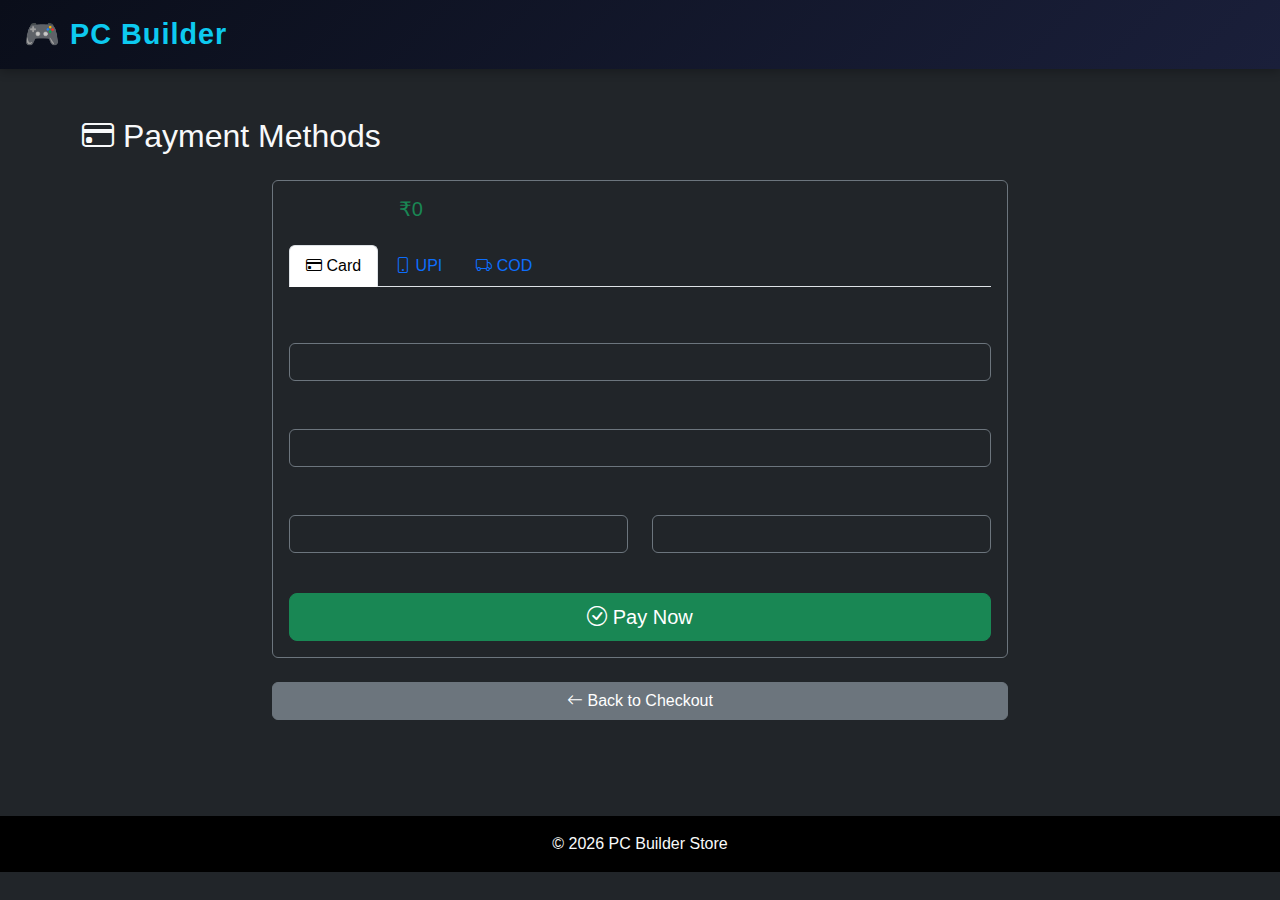
<file: payment.html>
<!DOCTYPE html>
<html lang="en">
<head>
<meta charset="UTF-8">
<meta name="viewport" content="width=device-width, initial-scale=1.0">
<title>Payment</title>
<link href="https://cdn.jsdelivr.net/npm/bootstrap@5.3.3/dist/css/bootstrap.min.css" rel="stylesheet">
<link href="https://cdn.jsdelivr.net/npm/bootstrap-icons/font/bootstrap-icons.css" rel="stylesheet">
<link rel="stylesheet" href="style.css">
</head>
<body class="bg-dark text-light">

<nav class="navbar navbar-dark bg-dark px-4">
  <a class="navbar-brand text-info fw-bold" href="index.html">🎮 PC Builder</a>
</nav>

<div class="container py-5">
  <h2 class="mb-4"><i class="bi bi-credit-card"></i> Payment Methods</h2>

  <div class="row justify-content-center">
    <div class="col-md-8">
      <div class="card bg-dark border-secondary mb-4">
        <div class="card-body">
          <h5 class="card-title mb-4">Order Total: <span class="text-success">₹<span id="paymentTotal">0</span></span></h5>

          <!-- PAYMENT METHOD TABS -->
          <ul class="nav nav-tabs nav-tabs-dark mb-4" role="tablist">
            <li class="nav-item" role="presentation">
              <button class="nav-link active" id="card-tab" data-bs-toggle="tab" data-bs-target="#card-payment" type="button" role="tab">
                <i class="bi bi-credit-card"></i> Card
              </button>
            </li>
            <li class="nav-item" role="presentation">
              <button class="nav-link" id="upi-tab" data-bs-toggle="tab" data-bs-target="#upi-payment" type="button" role="tab">
                <i class="bi bi-phone"></i> UPI
              </button>
            </li>
            <li class="nav-item" role="presentation">
              <button class="nav-link" id="cod-tab" data-bs-toggle="tab" data-bs-target="#cod-payment" type="button" role="tab">
                <i class="bi bi-truck"></i> COD
              </button>
            </li>
          </ul>

          <div class="tab-content">
            <!-- CARD PAYMENT -->
            <div class="tab-pane fade show active" id="card-payment" role="tabpanel">
              <form onsubmit="processCardPayment(event)">
                <div class="mb-3">
                  <label class="form-label">Cardholder Name</label>
                  <input type="text" class="form-control bg-dark text-light border-secondary" required>
                </div>

                <div class="mb-3">
                  <label class="form-label">Card Number</label>
                  <input type="text" class="form-control bg-dark text-light border-secondary" placeholder="1234 5678 9012 3456" maxlength="19" required>
                </div>

                <div class="row">
                  <div class="col-md-6">
                    <div class="mb-3">
                      <label class="form-label">Expiry Date</label>
                      <input type="text" class="form-control bg-dark text-light border-secondary" placeholder="MM/YY" required>
                    </div>
                  </div>
                  <div class="col-md-6">
                    <div class="mb-3">
                      <label class="form-label">CVV</label>
                      <input type="text" class="form-control bg-dark text-light border-secondary" maxlength="3" required>
                    </div>
                  </div>
                </div>

                <button type="submit" class="btn btn-success btn-lg w-100 mt-4"><i class="bi bi-check-circle"></i> Pay Now</button>
              </form>
            </div>

            <!-- UPI PAYMENT -->
            <div class="tab-pane fade" id="upi-payment" role="tabpanel">
              <form onsubmit="processUPIPayment(event)">
                <div class="mb-3">
                  <label class="form-label">UPI ID</label>
                  <input type="text" class="form-control bg-dark text-light border-secondary" placeholder="yourname@paytm" required>
                </div>

                <div class="alert alert-info" role="alert">
                  <i class="bi bi-info-circle"></i> <strong>Demo UPI ID:</strong> demo@paytm
                </div>

                <div class="card bg-secondary bg-opacity-25 mb-3">
                  <div class="card-body">
                    <p class="mb-2"><strong>Popular UPI Apps:</strong></p>
                    <div class="d-flex gap-2">
                      <span class="badge bg-primary">Google Pay</span>
                      <span class="badge bg-warning text-dark">PhonePe</span>
                      <span class="badge bg-success">Paytm</span>
                      <span class="badge bg-info">WhatsApp Pay</span>
                    </div>
                  </div>
                </div>

                <button type="submit" class="btn btn-success btn-lg w-100 mt-4"><i class="bi bi-check-circle"></i> Pay via UPI</button>
              </form>
            </div>

            <!-- COD PAYMENT -->
            <div class="tab-pane fade" id="cod-payment" role="tabpanel">
              <div class="alert alert-warning" role="alert">
                <i class="bi bi-exclamation-triangle"></i> <strong>Cash on Delivery</strong>
              </div>

              <div class="card bg-secondary bg-opacity-25 mb-4">
                <div class="card-body">
                  <p class="mb-2"><strong>📍 Delivery Details:</strong></p>
                  <ul class="mb-0">
                    <li>Payment will be collected at delivery</li>
                    <li>Delivery within 5-7 business days</li>
                    <li>Free shipping on orders above ₹500</li>
                    <li>No hidden charges</li>
                  </ul>
                </div>
              </div>

              <form onsubmit="processCODPayment(event)">
                <div class="mb-3">
                  <label class="form-label">Full Name</label>
                  <input type="text" class="form-control bg-dark text-light border-secondary" required>
                </div>

                <div class="mb-3">
                  <label class="form-label">Phone Number</label>
                  <input type="tel" class="form-control bg-dark text-light border-secondary" placeholder="9876543210" required>
                </div>

                <div class="mb-3">
                  <label class="form-label">Delivery Address</label>
                  <textarea class="form-control bg-dark text-light border-secondary" rows="3" placeholder="Enter your complete address" required></textarea>
                </div>

                <button type="submit" class="btn btn-success btn-lg w-100 mt-4"><i class="bi bi-check-circle"></i> Confirm COD Order</button>
              </form>
            </div>
          </div>
        </div>
      </div>

      <a href="checkout.html" class="btn btn-secondary w-100"><i class="bi bi-arrow-left"></i> Back to Checkout</a>
    </div>
  </div>
</div>

<footer class="text-center text-light py-3 bg-black mt-5">
  © 2026 PC Builder Store
</footer>

<script src="https://cdn.jsdelivr.net/npm/bootstrap@5.3.3/dist/js/bootstrap.bundle.min.js"></script>
<script src="script.js"></script>
<script>
// CARD PAYMENT
function processCardPayment(event) {
    event.preventDefault();
    alert("💳 Payment processed successfully via Card!\nThank you for your order!");
    completeOrder();
}

// UPI PAYMENT
function processUPIPayment(event) {
    event.preventDefault();
    alert("📱 Payment processed successfully via UPI!\nThank you for your order!");
    completeOrder();
}

// COD PAYMENT
function processCODPayment(event) {
    event.preventDefault();
    alert("🚚 Cash on Delivery order confirmed!\nWe will deliver your items soon.");
    completeOrder();
}

// COMPLETE ORDER
function completeOrder() {
    localStorage.removeItem("cart");
    localStorage.removeItem("loggedIn");
    window.location.href = "order.html";
}
</script>
</body>
</html>
</file>
<file: style.css>
/* ================= ANIMATIONS ================= */
@keyframes fadeInDown {
    from {
        opacity: 0;
        transform: translateY(-20px);
    }
    to {
        opacity: 1;
        transform: translateY(0);
    }
}

@keyframes fadeInUp {
    from {
        opacity: 0;
        transform: translateY(20px);
    }
    to {
        opacity: 1;
        transform: translateY(0);
    }
}

@keyframes scaleIn {
    from {
        opacity: 0;
        transform: scale(0.9);
    }
    to {
        opacity: 1;
        transform: scale(1);
    }
}

@keyframes slideInLeft {
    from {
        opacity: 0;
        transform: translateX(-30px);
    }
    to {
        opacity: 1;
        transform: translateX(0);
    }
}

@keyframes slideInRight {
    from {
        opacity: 0;
        transform: translateX(30px);
    }
    to {
        opacity: 1;
        transform: translateX(0);
    }
}

@keyframes pulse {
    0%, 100% {
        opacity: 1;
    }
    50% {
        opacity: 0.7;
    }
}

@keyframes glow {
    0%, 100% {
        box-shadow: 0 0 5px rgba(0, 204, 255, 0.3);
    }
    50% {
        box-shadow: 0 0 15px rgba(0, 204, 255, 0.6);
    }
}

@keyframes rotate {
    from {
        transform: rotate(0deg);
    }
    to {
        transform: rotate(360deg);
    }
}

@keyframes shimmer {
    0% {
        background-position: -1000px 0;
    }
    100% {
        background-position: 1000px 0;
    }
}

/* ================= BASE ================= */
body {
    background: #0b0f1a;
    color: #e5e7eb;
    font-family: "Segoe UI", Arial, sans-serif;
    overflow-x: hidden;
}

/* ================= NAVBAR ================= */
.navbar {
    position: relative;
    z-index: 1050;
    animation: fadeInDown 0.6s ease-out;
    box-shadow: 0 2px 10px rgba(0, 0, 0, 0.3);
    background: linear-gradient(135deg, #0a0e1a 0%, #1a1f3a 100%) !important;
}

.navbar-brand {
    animation: slideInLeft 0.6s ease-out;
    font-size: 1.8rem;
    letter-spacing: 1px;
}

.navbar-brand:hover {
    text-shadow: 0 0 10px #00ccff;
    transition: all 0.3s ease;
}

/* Desktop hover dropdown */
@media (min-width: 992px) {
    .dropdown-hover:hover > .dropdown-menu {
        display: block;
        margin-top: 0;
        animation: fadeInUp 0.3s ease-out;
    }
}

/* Navbar links */
.navbar .nav-link {
    background: transparent !important;
    transition: all 0.3s ease;
    position: relative;
}

.navbar .nav-link::after {
    content: '';
    position: absolute;
    bottom: -5px;
    left: 0;
    width: 0;
    height: 2px;
    background: #ff3b3b;
    transition: width 0.3s ease;
}

.navbar .nav-link:hover {
    color: #ff3b3b !important;
}

.navbar .nav-link:hover::after {
    width: 100%;
}

/* Dropdown items */
.dropdown-menu {
    border-radius: 10px;
    border: 1px solid rgba(0, 204, 255, 0.2);
    background: rgba(10, 14, 26, 0.95) !important;
    backdrop-filter: blur(10px);
}

.dropdown-menu .dropdown-item {
    transition: all 0.3s ease;
    border-left: 3px solid transparent;
}

.dropdown-menu .dropdown-item:hover {
    background: rgba(255, 59, 59, 0.2) !important;
    color: #ff3b3b;
    border-left-color: #ff3b3b;
    padding-left: 15px;
}

/* Remove focus/active box */
.navbar .nav-link:focus,
.navbar .nav-link:active {
    outline: none !important;
    box-shadow: none !important;
}

/* ================= NAV ICONS ================= */
.nav-icon {
    color: #e5e7eb;
    font-size: 1.5rem;
    text-decoration: none;
    position: relative;
    transition: all 0.3s ease;
    animation: slideInRight 0.6s ease-out;
}

.nav-icon:hover {
    color: #00ccff;
    transform: scale(1.2) rotateZ(10deg);
    filter: drop-shadow(0 0 8px #00ccff);
}

/* Cart badge */
.cart-badge {
    position: absolute;
    top: -6px;
    right: -10px;
    background: linear-gradient(135deg, #ff3b3b, #ff6b6b);
    color: #fff;
    font-size: 0.7rem;
    padding: 2px 6px;
    border-radius: 50%;
    font-weight: 600;
/* ================= HERO CAROUSEL ================= */

.carousel {
    z-index: 1;
}

.carousel-item {
    animation: fadeInUp 0.8s ease-out;
}

.hero-slide {
    height: 70vh;
    background-repeat: no-repeat;
    background-position: center;
    background-size: cover;
    background-color: #000;
    position: relative;
    overflow: hidden;
}

.hero-slide::before {
    content: '';
    position: absolute;
    top: 0;
    left: 0;
    right: 0;
    bottom: 0;
    background: linear-gradient(45deg, rgba(0, 204, 255, 0.1) 0%, rgba(255, 59, 59, 0.1) 100%);
    animation: shimmer 3s infinite;
    background-size: 200% 100%;
}

/* Mobile */
@media (max-width: 768px) {
/* ================= PRODUCTS ================= */
.container > h3 {
    animation: fadeInDown 0.6s ease-out 0.2s backwards;
}

.row > div {
    animation: scaleIn 0.6s ease-out;
}

.row > div:nth-child(1) { animation-delay: 0.1s; }
.row > div:nth-child(2) { animation-delay: 0.2s; }
.row > div:nth-child(3) { animation-delay: 0.3s; }
.row > div:nth-child(4) { animation-delay: 0.4s; }
.row > div:nth-child(5) { animation-delay: 0.5s; }
.row > div:nth-child(6) { animation-delay: 0.6s; }

.product-img {
    height: 180px;
    object-fit: contain;
    padding: 10px;
    transition: all 0.3s ease;
}

.card {
    border-radius: 12px;
    border: 1px solid rgba(0, 204, 255, 0.2);
    transition: all 0.4s cubic-bezier(0.34, 1.56, 0.64, 1);
    background: linear-gradient(135deg, rgba(10, 14, 26, 0.9) 0%, rgba(26, 31, 58, 0.9) 100%) !important;
    overflow: hidden;
}

.card:hover {
    transform: translateY(-10px);
    box-shadow: 0 10px 30px rgba(0, 204, 255, 0.3);
/* ================= FOOTER ================= */
footer {
    background: linear-gradient(135deg, #000 0%, #0a0e1a 100%);
    animation: fadeInUp 0.8s ease-out;
    border-top: 1px solid rgba(0, 204, 255, 0.2);
}

.footer-link {
    color: #cbd5f5;
    text-decoration: none;
    font-size: 0.9rem;
    transition: all 0.3s ease;
}

.footer-link:hover {
    color: #00ccff;
    text-shadow: 0 0 8px rgba(0, 204, 255, 0.5);
}

/* ================= SEARCH BAR ================= */
#searchInput {
    transition: all 0.3s ease;
    border-radius: 10px !important;
    backdrop-filter: blur(10px);
}

#searchInput:focus {
    box-shadow: 0 0 20px rgba(0, 204, 255, 0.5) !important;
    border-color: #00ccff !important;
    background-color: rgba(10, 14, 26, 0.9) !important;
}

/* ================= BUTTONS ================= */
.btn-info {
    transition: all 0.3s ease;
    border-radius: 8px;
    font-weight: 600;
}

.btn-info:hover {
    transform: translateY(-2px);
    box-shadow: 0 8px 20px rgba(0, 204, 255, 0.4);
}

.btn-success {
    transition: all 0.3s ease;
    border-radius: 8px;
}

.btn-success:hover {
    transform: translateY(-2px);
    box-shadow: 0 8px 20px rgba(74, 222, 128, 0.4);
}

.btn-danger {
    transition: all 0.3s ease;
    border-radius: 8px;
}

.btn-danger:hover {
    transform: translateY(-2px);
    box-shadow: 0 8px 20px rgba(239, 68, 68, 0.4);
}

/* ================= FORMS ================= */
.form-select, .form-control {
    border-radius: 8px;
    transition: all 0.3s ease;
    background: rgba(10, 14, 26, 0.9) !important;
    border-color: rgba(0, 204, 255, 0.2) !important;
}

.form-select:focus, .form-control:focus {
    box-shadow: 0 0 15px rgba(0, 204, 255, 0.4) !important;
    border-color: #00ccff !important;
    background: rgba(10, 14, 26, 0.95) !important;
}

/* ================= MODAL ================= */
.modal-content {
    border: 1px solid rgba(0, 204, 255, 0.3);
    border-radius: 12px;
    animation: scaleIn 0.4s ease-out;
    background: linear-gradient(135deg, rgba(10, 14, 26, 0.95) 0%, rgba(26, 31, 58, 0.95) 100%) !important;
}

.modal-header {
    border-bottom: 1px solid rgba(0, 204, 255, 0.2) !important;
}

.modal-body {
    animation: fadeInUp 0.5s ease-out 0.1s backwards;
}   font-size: 1rem;
    transition: color 0.3s ease;
}

.card:hover h5 {
    color: #00ccff;
    text-shadow: 0 0 10px rgba(0, 204, 255, 0.5);
}

.card p {
    font-size: 0.95rem;
    transition: all 0.3s ease;
}

.card:hover p {
    color: #4ade80;
    text-shadow: 0 0 8px rgba(74, 222, 128, 0.4);
}

.add-cart {
    transition: all 0.3s ease;
    border-radius: 8px;
    font-weight: 600;
}

.add-cart:hover {
    transform: scale(1.05);
    box-shadow: 0 0 15px rgba(0, 204, 255, 0.5);
    background-color: #00d4ff !important;
    color: #000 !important;
}
.card-body {
    padding: 12px;
}

.card h5 {
    font-size: 1rem;
}

.card p {
    font-size: 0.95rem;
}

/* ================= FOOTER ================= */
footer {
    background: linear-gradient(135deg, #000 0%, #0a0e1a 100%);
    animation: fadeInUp 0.8s ease-out;
    border-top: 1px solid rgba(0, 204, 255, 0.2);
}

.footer-link {
    color: #cbd5f5;
    text-decoration: none;
    font-size: 0.9rem;
    transition: all 0.3s ease;
}

.footer-link:hover {
    color: #00ccff;
    text-shadow: 0 0 8px rgba(0, 204, 255, 0.5);
}

/* ================= CART ITEMS STYLING ================= */
.cart-items-container {
    min-height: 300px;
}

.cart-item {
    display: flex;
    justify-content: space-between;
    align-items: center;
    background: linear-gradient(135deg, rgba(10, 14, 26, 0.8) 0%, rgba(26, 31, 58, 0.8) 100%);
    padding: 15px;
    margin-bottom: 12px;
    border-radius: 8px;
    border-left: 4px solid #00ccff;
    transition: all 0.3s ease;
    animation: slideInLeft 0.5s ease-out;
}

.cart-item:hover {
    transform: translateX(5px);
    box-shadow: 0 5px 15px rgba(0, 204, 255, 0.2);
    border-left-color: #ff3b3b;
}

.cart-item-info {
    flex: 1;
}

.cart-item-name {
    font-weight: 600;
    margin-bottom: 5px;
    color: #00ccff;
}

.cart-item-price {
    color: #4ade80;
    font-weight: 600;
}

.cart-item-remove {
    background: rgba(239, 68, 68, 0.2);
    color: #ef4444;
    border: 1px solid #ef4444;
    padding: 6px 12px;
    border-radius: 6px;
    cursor: pointer;
    transition: all 0.3s ease;
    margin-left: 10px;
}

.cart-item-remove:hover {
    background: #ef4444;
    color: #fff;
    transform: scale(1.05);
}

.empty-cart {
    text-align: center;
    padding: 60px 20px;
    color: #a0aec0;
}

.empty-cart i {
    font-size: 64px;
    margin-bottom: 20px;
    opacity: 0.5;
}

.empty-cart p {
    font-size: 18px;
    margin-bottom: 20px;
}

/* ================= CHECKOUT & ORDER PAGES ================= */
.checkout-card {
    border: 1px solid rgba(0, 204, 255, 0.2);
    border-radius: 10px;
    animation: scaleIn 0.5s ease-out;
}

.order-success {
    text-align: center;
    padding: 40px;
    background: rgba(74, 222, 128, 0.1);
    border-radius: 10px;
    animation: scaleIn 0.6s ease-out;
}

.order-success i {
    font-size: 64px;
    color: #4ade80;
    margin-bottom: 20px;
    animation: rotate 2s infinite;
}

.order-number {
    font-size: 28px;
    font-weight: 700;
    color: #00ccff;
    margin: 20px 0;
}

/* ================= CUSTOMIZE PAGE ================= */
.customize-section {
    background: linear-gradient(135deg, rgba(10, 14, 26, 0.9) 0%, rgba(26, 31, 58, 0.9) 100%);
    padding: 20px;
    border-radius: 10px;
    border: 1px solid rgba(0, 204, 255, 0.2);
    margin-bottom: 20px;
    animation: fadeInUp 0.6s ease-out;
}

.price-display {
    background: linear-gradient(135deg, rgba(0, 204, 255, 0.1) 0%, rgba(74, 222, 128, 0.1) 100%);
    padding: 20px;
    border-radius: 10px;
    text-align: center;
    font-size: 28px;
    font-weight: 700;
    color: #00ccff;
    border: 2px solid rgba(0, 204, 255, 0.3);
    animation: glow 2s infinite;
}

/* ================= LANDING SECTIONS ================= */
.features-section {
    background: linear-gradient(135deg, rgba(10, 14, 26, 0.9) 0%, rgba(26, 31, 58, 0.9) 100%);
    padding: 40px 20px;
    border-radius: 10px;
    margin: 30px 0;
    border-top: 3px solid #00ccff;
}

.feature-card {
    text-align: center;
    padding: 20px;
    animation: fadeInUp 0.6s ease-out;
}

.feature-icon {
    font-size: 48px;
    color: #00ccff;
    margin-bottom: 15px;
    animation: pulse 2s infinite;
}

/* ================= SCROLLBAR STYLING ================= */
::-webkit-scrollbar {
    width: 10px;
}

::-webkit-scrollbar-track {
    background: #0b0f1a;
}

::-webkit-scrollbar-thumb {
    background: #00ccff;
    border-radius: 5px;
}

::-webkit-scrollbar-thumb:hover {
    background: #ff3b3b;
}

/* ================= ACCESSIBILITY ================= */
@media (prefers-reduced-motion: reduce) {
    * {
        animation-duration: 0.01ms !important;
        animation-iteration-count: 1 !important;
        transition-duration: 0.01ms !important;
    }
}

/* ================= PRINT STYLING ================= */
@media print {
    .navbar, footer, .btn {
        display: none;
    }
    
    body {
        background: white;
        color: black;
    }
    
    .card {
        border: 1px solid #000;
    }
}
</file>
